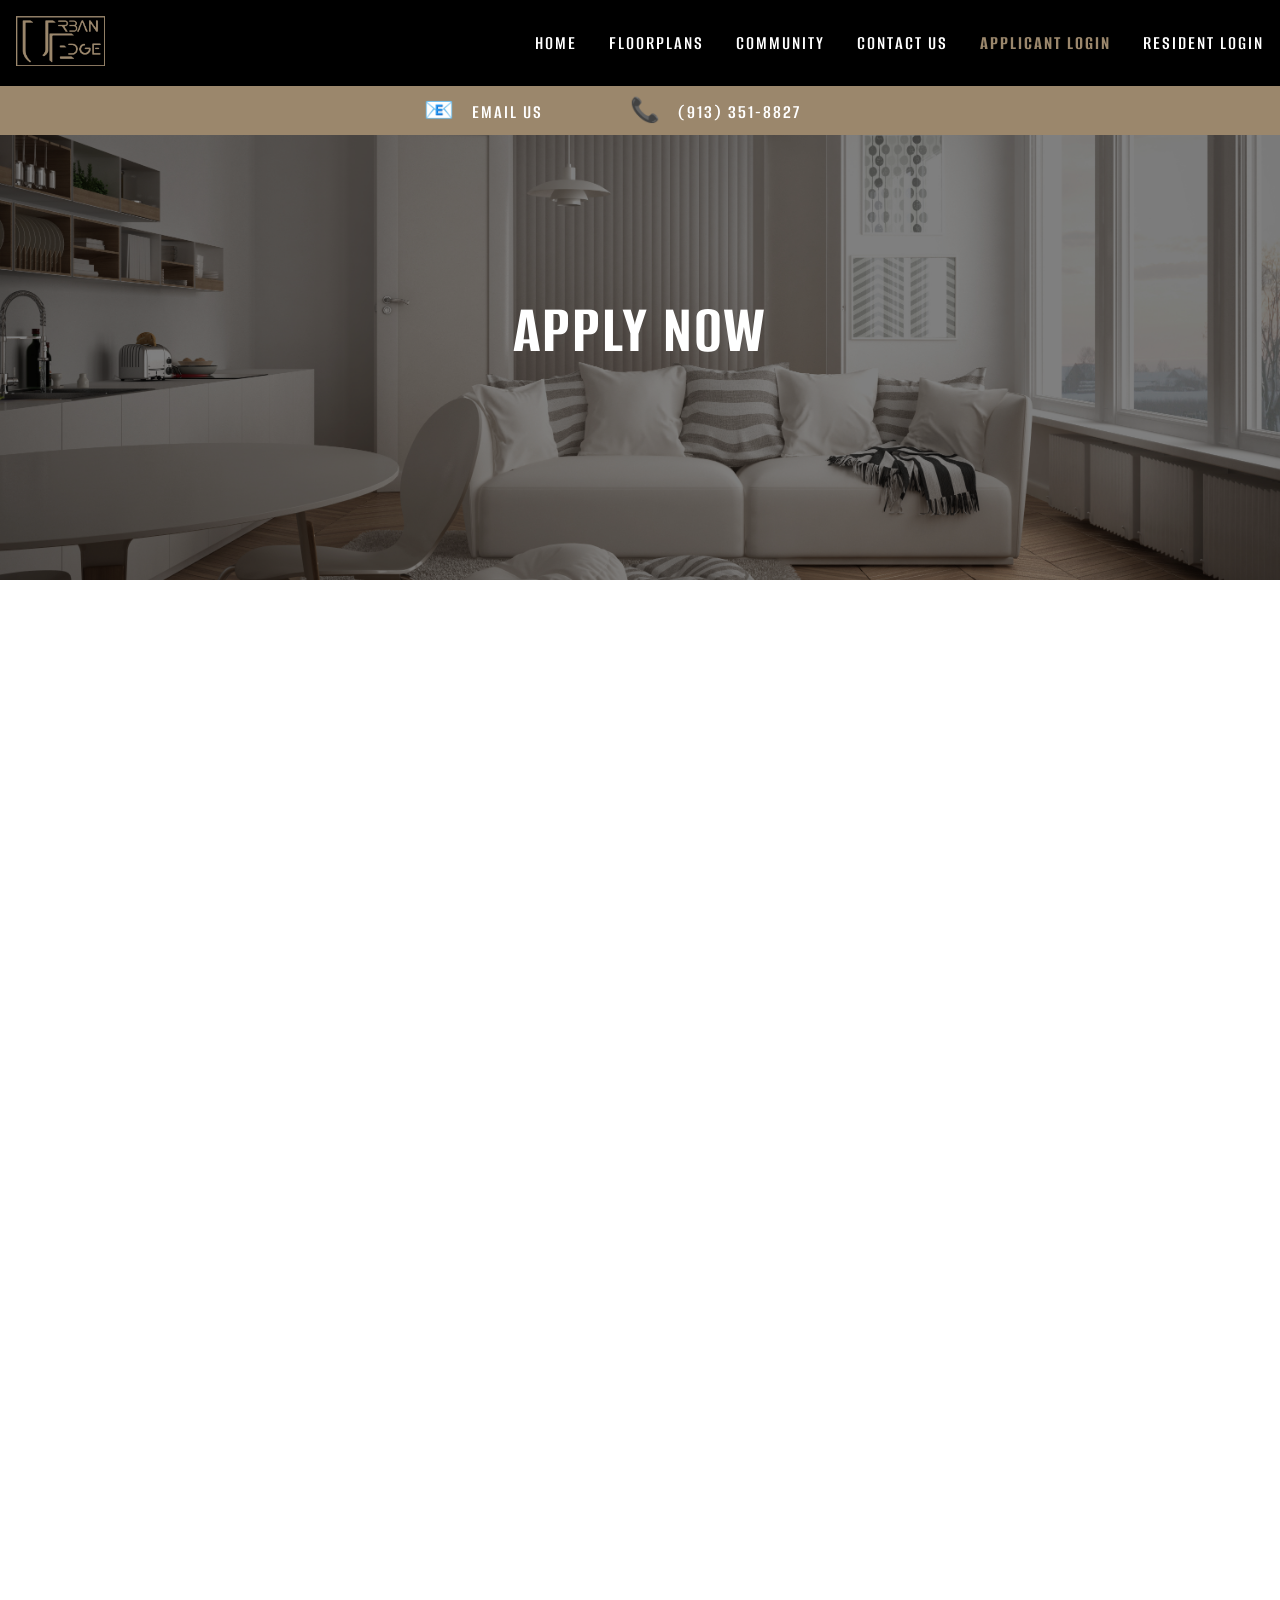
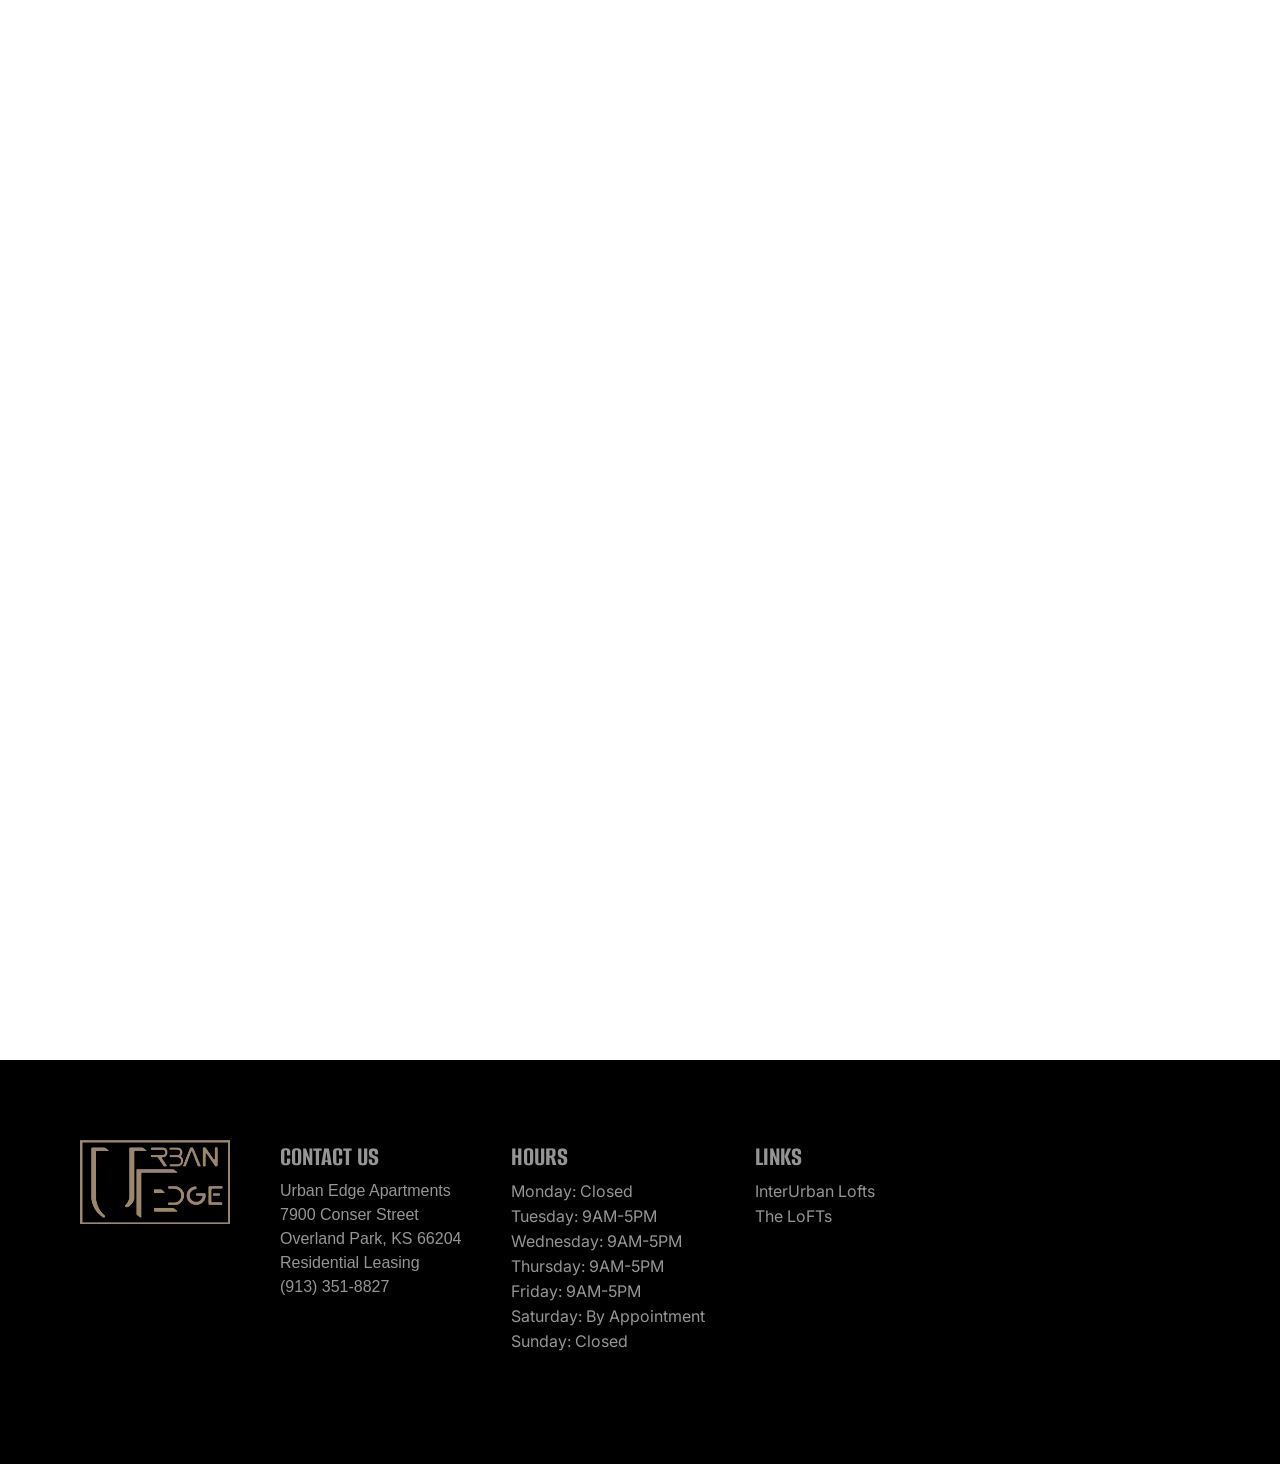
<file: applynow.html>
<!DOCTYPE html>
<html lang="en">
<head>
  <meta charset="UTF-8" />
  <meta name="viewport" content="width=device-width, initial-scale=1" />

  <!-- Canonical + robots -->
  <link rel="canonical" href="https://www.urbanedgeop.com/floorplans.html" />
  <meta name="robots" content="index,follow,max-image-preview:large" />

  <!-- Title (≈55–60 chars) -->
  <title>Urban Edge Floor Plans | 1-2 Bedroom Apartments in Downtown Overland Park</title>

  <!-- Meta Description (≈155–160 chars) -->
  <meta name="description" content="Explore spacious 1-bedroom, 1-bedroom with den, and 2-bedroom floor plans at Urban Edge in downtown Overland Park, KS—950 to 1,314 sq ft with modern finishes." />

  <!-- Optional legacy keywords -->
  <meta name="keywords" content="Urban Edge floor plans, Overland Park apartments, downtown Overland Park, one bedroom with den, two bedroom apartments, large closets, patios, InterUrban Lofts amenities" />

  <!-- Open Graph -->
  <meta property="og:type" content="website" />
  <meta property="og:url" content="https://www.urbanedgeop.com/floorplans.html" />
  <meta property="og:title" content="Urban Edge Floor Plans | 1-2 Bedroom Apartments in Downtown Overland Park" />
  <meta property="og:description" content="Browse our 1BR, 1BR + den, and 2BR layouts—950 to 1,314 sq ft—with quartz counters, stainless steel appliances, and walkable OP location." />
  <meta property="og:site_name" content="Urban Edge Apartments" />
  <meta property="og:locale" content="en_US" />
  <!-- Add a real 1200×630 image -->
  <meta property="og:image" content="https://www.urbanedgeop.com/images/og/urban-edge-floorplans-1200x630.jpg" />
  <meta property="og:image:width" content="1200" />
  <meta property="og:image:height" content="630" />

  <!-- Twitter -->
  <meta name="twitter:card" content="summary_large_image" />
  <meta name="twitter:title" content="Urban Edge Floor Plans | 1-2 Bedroom Apartments in Downtown Overland Park" />
  <meta name="twitter:description" content="See our spacious layouts and check availability online. 950-1,314 sq ft with modern finishes." />
  <meta name="twitter:image" content="https://www.urbanedgeop.com/images/og/urban-edge-floorplans-1200x630.jpg" />

  <meta name="application-name" content="Urban Edge Apartments" />
  <meta name="theme-color" content="#000000" />

  <!-- Icons -->
  <link rel="icon" href="images/UE Logo.jpg" type="image/jpeg" />

  <!-- Fonts (keep yours) -->
  <link rel="preconnect" href="https://fonts.googleapis.com">
  <link rel="preconnect" href="https://fonts.gstatic.com" crossorigin>
  <link href="https://fonts.googleapis.com/css2?family=Alumni+Sans:ital,wght@0,100..900;1,100..900&display=swap" rel="stylesheet">
  <link href="https://fonts.googleapis.com/css2?family=Alumni+Sans+SC:ital,wght@0,100..900;1,100..900&family=Inter:ital,opsz,wght@0,14..32,100..900;1,14..32,100..900&display=swap" rel="stylesheet">

  <!-- Styles -->
  <link rel="stylesheet" href="styles.css" />

  <!-- Sitemap hint -->
  <link rel="sitemap" type="application/xml" title="Sitemap" href="https://www.urbanedgeop.com/sitemap.xml" />
</head>

<body>
  <header class="main-header">
    <div class="top-nav">
        <a href="index.html" class="logo">
            <img src="images/UE Logo.jpg" alt="Urban Edge Logo">
        </a>

            <!-- Hamburger button (visible only on mobile) -->
            <button class="menu-toggle" aria-label="Open Menu">&#9776;</button>

            <!-- Desktop nav -->
            <nav class="nav-links">
                <ul>
                <li><a href="index.html">Home</a></li>
                <li><a href="floorplans.html">Floorplans</a></li>
                <li><a href="community.html">Community</a></li>
                <li><a href="contact.html">Contact Us</a></li>
                <li><a href="applynow.html">Applicant Login</a></li>
                <li><a href=" https://urbanedge.residentportal.com/auth">Resident Login</a></li>
                </ul>
            </nav>
        </div>


    <!-- Info bar -->
     <div class="info-bar">
    <div class="container">
        <a href="mailto:info@UrbanEdgeOP.com" class="info-link">
            <span class="icon">📧</span>
            <span class="label"> Email Us</span>
        </a>

        <a href="tel:+19133518827" class="info-link">
            <span class="icon">📞</span>
            <span class="label">(913) 351-8827</span>
        </a>
    </div>
</div>


    <!-- Mobile fullscreen menu -->
    <div class="mobile-menu">
      <button class="close-menu" aria-label="Close Menu">&times;</button>
      <nav class="mobile-nav-links">
        <ul>
          <li><a href="index.html">Home</a></li>
          <li><a href="floorplans.html">Floorplans</a></li>
          <li><a href="community.html">Community</a></li>
          <li><a href="contact.html">Contact Us</a></li>
          <li><a href="applynow.html">Applicant Login</a></li> <!--ADD LINK TO RENT CAFE-->
          <li><a href=" https://urbanedge.residentportal.com/auth">Resident Login</a></li> <!--ADD LINK TO RENT CAFE-->
        </ul>
      </nav>
    </div>
    <div class="fp-hero">
        <div class="fp-hero-overlay">
            <div class="fp-hero-container">
                <h1 class="reveal">Apply Now</h1>
            </div>
        </div>
    </div>
  </header>
  <main id="apply-main">
    <iframe id="application_30064" src="//application.urbanedgeop.com/Apartments/module/application_authentication/is_application_snippet/1/snippet_type/application/locale_code//" width="100%" height="2100" allowtransparency="true" marginwidth="0" marginheight="0" align="top" scrolling="auto" frameborder="0"></iframe>
    </main>



 
    <section class="footer-bg">
  <footer class="site-footer">
  <!-- Logo -->
    <div class="footer-logo">
      <img src="images/UE Logo.jpg" alt="Urban Edge Apartments Logo">
    </div>

    <!-- Contact -->
    <div class="footer-section">
      <h3>Contact Us</h3>
      <address class="contact-block">
        <a href="https://www.google.com/maps/search/?api=1&query=7900+Conser+Street,+Overland+Park,+KS+66204"
          target="_blank" rel="noopener">
          Urban Edge Apartments<br>
          7900 Conser Street<br>
          Overland Park, KS 66204
        </a><br>
        Residential Leasing<br>
        <a href="tel:+1(913) 351-8827">(913) 351-8827</a>
      </address>
    </div>

    <!-- Hours -->
    <div class="footer-section">
      <h3>Hours</h3>
        <p>Monday: Closed</p>
        <p>Tuesday: 9AM-5PM</p>
        <p>Wednesday: 9AM-5PM</p>
        <p>Thursday: 9AM-5PM</p>
        <p>Friday: 9AM-5PM</p>
        <p>Saturday: By Appointment</p>
        <p>Sunday: Closed</p>
    </div>

    <!-- Links -->
    <div class="footer-section">
      <h3>Links</h3>
      <p><a href="https://theinterurbanlofts.com/">InterUrban Lofts</a></p>
      <p><a href="https://theloftscc.com/">The LoFTs</a></p>
    </div>
  </footer>
  </section>

<script src="script.js"></script>
<!--Start of Tawk.to Script-->
<script src="https://commoncf.entrata.com/javascript/i18n/i18n.min.js"></script>
<script src="https://commoncf.entrata.com/javascript/i18n/entrata-ui.min.js"></script>

<script>
window.addEventListener("load", function () {

    const config = {
        subdomain: "https://application.urbanedgeop.com",
        query: "is_responsive_snippet=1&snippet_type=contact_button"
    };

    function init() {
        if (window.ppcb && window.ppcb.render) {
            try {
                window.ppcb.render(config);
                console.log("Entrata rendered");
            } catch (e) {
                console.error("Entrata render error:", e);
            }
        } else {
            setTimeout(init, 200);
        }
    }

    // prevent duplicate execution
    if (!window.__entrataInitialized) {
        window.__entrataInitialized = true;

        const script = document.createElement("script");
        script.src = "https://commoncf.entrata.com/website_templates/_assets/_common/contact_btn_controller.min.js?ver=2936880";
        script.async = true;
        script.onload = init;

        document.head.appendChild(script);
    }

});
</script>

<!--End of Tawk.to Script-->
<script type="application/ld+json">
{
  "@context": "https://schema.org",
  "@graph": [
    {
      "@type": "ApartmentComplex",
      "@id": "https://www.urbanedgeop.com/#apartment",
      "name": "Urban Edge Apartments",
      "url": "https://www.urbanedgeop.com/",
      "image": "https://www.urbanedgeop.com/images/UE%20Logo.jpg",
      "logo": "https://www.urbanedgeop.com/images/UE%20Logo.jpg",
      "telephone": "+1-816-205-0993",
      "address": {
        "@type": "PostalAddress",
        "streetAddress": "7900 Conser Street",
        "addressLocality": "Overland Park",
        "addressRegion": "KS",
        "postalCode": "66204",
        "addressCountry": "US"
      },
      "amenityFeature": [
        {"@type":"LocationFeatureSpecification","name":"Walkable Downtown Overland Park location","value":true},
        {"@type":"LocationFeatureSpecification","name":"Access to InterUrban Lofts amenities","value":true}
      ],
      "sameAs": [
        "https://theinterurbanlofts.com/",
        "https://theloftscc.com/"
      ]
    },

    {
      "@type": "CollectionPage",
      "@id": "https://www.urbanedgeop.com/floorplans.html#page",
      "url": "https://www.urbanedgeop.com/floorplans.html",
      "name": "Urban Edge Floor Plans",
      "description": "Explore 1-bedroom, 1-bedroom with den, and 2-bedroom apartments at Urban Edge in downtown Overland Park, KS—950 to 1,314 square feet with modern finishes.",
      "isPartOf": { "@id": "https://www.urbanedgeop.com/#apartment" },
      "breadcrumb": { "@id": "https://www.urbanedgeop.com/floorplans.html#breadcrumb" },
      "mainEntity": { "@id": "https://www.urbanedgeop.com/floorplans.html#list" }
    },

    {
      "@type": "BreadcrumbList",
      "@id": "https://www.urbanedgeop.com/floorplans.html#breadcrumb",
      "itemListElement": [
        { "@type": "ListItem", "position": 1, "name": "Home", "item": "https://www.urbanedgeop.com/" },
        { "@type": "ListItem", "position": 2, "name": "Floor Plans", "item": "https://www.urbanedgeop.com/floorplans.html" }
      ]
    },

    {
      "@type": "ItemList",
      "@id": "https://www.urbanedgeop.com/floorplans.html#list",
      "name": "Available Floor Plans",
      "itemListOrder": "http://schema.org/ItemListOrderAscending",
      "numberOfItems": 10,
      "itemListElement": [
        { "@type": "ListItem", "position": 1, "url": "https://www.urbanedgeop.com/floorplans.html#a1", "item": { "@id": "https://www.urbanedgeop.com/floorplans.html#a1-plan" } },
        { "@type": "ListItem", "position": 2, "url": "https://www.urbanedgeop.com/floorplans.html#a1a", "item": { "@id": "https://www.urbanedgeop.com/floorplans.html#a1a-plan" } },
        { "@type": "ListItem", "position": 3, "url": "https://www.urbanedgeop.com/floorplans.html#a2", "item": { "@id": "https://www.urbanedgeop.com/floorplans.html#a2-plan" } },
        { "@type": "ListItem", "position": 4, "url": "https://www.urbanedgeop.com/floorplans.html#a2a", "item": { "@id": "https://www.urbanedgeop.com/floorplans.html#a2a-plan" } },
        { "@type": "ListItem", "position": 5, "url": "https://www.urbanedgeop.com/floorplans.html#a3", "item": { "@id": "https://www.urbanedgeop.com/floorplans.html#a3-plan" } },
        { "@type": "ListItem", "position": 6, "url": "https://www.urbanedgeop.com/floorplans.html#b1", "item": { "@id": "https://www.urbanedgeop.com/floorplans.html#b1-plan" } },
        { "@type": "ListItem", "position": 7, "url": "https://www.urbanedgeop.com/floorplans.html#b1a", "item": { "@id": "https://www.urbanedgeop.com/floorplans.html#b1a-plan" } },
        { "@type": "ListItem", "position": 8, "url": "https://www.urbanedgeop.com/floorplans.html#b1b", "item": { "@id": "https://www.urbanedgeop.com/floorplans.html#b1b-plan" } },
        { "@type": "ListItem", "position": 9, "url": "https://www.urbanedgeop.com/floorplans.html#b2", "item": { "@id": "https://www.urbanedgeop.com/floorplans.html#b2-plan" } },
        { "@type": "ListItem", "position": 10, "url": "https://www.urbanedgeop.com/floorplans.html#b3", "item": { "@id": "https://www.urbanedgeop.com/floorplans.html#b3-plan" } }
      ]
    },

    /* ---------- Individual Floor Plans + Offers ---------- */
    {
      "@type": "FloorPlan",
      "@id": "https://www.urbanedgeop.com/floorplans.html#a1-plan",
      "name": "A1",
      "url": "https://urban-edge-llc-rentcafewebsite.securecafe.com/onlineleasing/urban-edge-llc/floorplans.aspx",
      "image": "https://www.urbanedgeop.com/images/A1.png",
      "numberOfBedrooms": { "@type":"QuantitativeValue", "value": 1 },
      "numberOfBathroomsTotal": 1,
      "amenityFeature": [{ "@type":"LocationFeatureSpecification", "name": "Den", "value": true }],
      "floorSize": { "@type":"QuantitativeValue", "value": 950, "unitCode":"FTK" },
      "offers": {
        "@type": "Offer",
        "price": 1875,
        "priceCurrency": "USD",
        "availability": "https://schema.org/InStock",
        "url": "https://urban-edge-llc-rentcafewebsite.securecafe.com/onlineleasing/urban-edge-llc/floorplans.aspx"
      }
    },
    {
      "@type": "FloorPlan",
      "@id": "https://www.urbanedgeop.com/floorplans.html#a1a-plan",
      "name": "A1a",
      "url": "https://urban-edge-llc-rentcafewebsite.securecafe.com/onlineleasing/urban-edge-llc/floorplans.aspx",
      "image": "https://www.urbanedgeop.com/images/Ala.png",
      "numberOfBedrooms": { "@type":"QuantitativeValue", "value": 1 },
      "numberOfBathroomsTotal": 1,
      "floorSize": { "@type":"QuantitativeValue", "value": 1056, "unitCode":"FTK" },
      "offers": { "@type":"Offer","price":1975,"priceCurrency":"USD","availability":"https://schema.org/InStock","url":"https://urban-edge-llc-rentcafewebsite.securecafe.com/onlineleasing/urban-edge-llc/floorplans.aspx" }
    },
    {
      "@type": "FloorPlan",
      "@id": "https://www.urbanedgeop.com/floorplans.html#a2-plan",
      "name": "A2",
      "url": "https://urban-edge-llc-rentcafewebsite.securecafe.com/onlineleasing/urban-edge-llc/floorplans.aspx",
      "image": "https://www.urbanedgeop.com/images/A2.png",
      "numberOfBedrooms": { "@type":"QuantitativeValue", "value": 1 },
      "numberOfBathroomsTotal": 1,
      "floorSize": { "@type":"QuantitativeValue", "value": 1023, "unitCode":"FTK" },
      "offers": { "@type":"Offer","price":1950,"priceCurrency":"USD","availability":"https://schema.org/InStock","url":"https://urban-edge-llc-rentcafewebsite.securecafe.com/onlineleasing/urban-edge-llc/floorplans.aspx" }
    },
    {
      "@type": "FloorPlan",
      "@id": "https://www.urbanedgeop.com/floorplans.html#a2a-plan",
      "name": "A2a (Accessible)",
      "url": "https://urban-edge-llc-rentcafewebsite.securecafe.com/onlineleasing/urban-edge-llc/floorplans.aspx",
      "image": "https://www.urbanedgeop.com/images/A2a.png",
      "numberOfBedrooms": { "@type":"QuantitativeValue", "value": 1 },
      "numberOfBathroomsTotal": 1,
      "isPlanForAccessibility": true,
      "floorSize": { "@type":"QuantitativeValue", "value": 1070, "unitCode":"FTK" },
      "offers": { "@type":"Offer","price":1975,"priceCurrency":"USD","availability":"https://schema.org/InStock","url":"https://urban-edge-llc-rentcafewebsite.securecafe.com/onlineleasing/urban-edge-llc/floorplans.aspx" }
    },
    {
      "@type": "FloorPlan",
      "@id": "https://www.urbanedgeop.com/floorplans.html#a3-plan",
      "name": "A3",
      "url": "https://urban-edge-llc-rentcafewebsite.securecafe.com/onlineleasing/urban-edge-llc/floorplans.aspx",
      "image": "https://www.urbanedgeop.com/images/A3.png",
      "numberOfBedrooms": { "@type":"QuantitativeValue", "value": 1 },
      "numberOfBathroomsTotal": 1,
      "floorSize": { "@type":"QuantitativeValue", "value": 1023, "unitCode":"FTK" },
      "offers": { "@type":"Offer","price":1900,"priceCurrency":"USD","availability":"https://schema.org/InStock","url":"https://urban-edge-llc-rentcafewebsite.securecafe.com/onlineleasing/urban-edge-llc/floorplans.aspx" }
    },

    {
      "@type": "FloorPlan",
      "@id": "https://www.urbanedgeop.com/floorplans.html#b1-plan",
      "name": "B1",
      "url": "https://urban-edge-llc-rentcafewebsite.securecafe.com/onlineleasing/urban-edge-llc/floorplans.aspx",
      "image": "https://www.urbanedgeop.com/images/B1.png",
      "numberOfBedrooms": { "@type":"QuantitativeValue", "value": 2 },
      "numberOfBathroomsTotal": 2,
      "floorSize": { "@type":"QuantitativeValue", "value": 1228, "unitCode":"FTK" },
      "offers": { "@type":"Offer","price":2450,"priceCurrency":"USD","availability":"https://schema.org/InStock","url":"https://urban-edge-llc-rentcafewebsite.securecafe.com/onlineleasing/urban-edge-llc/floorplans.aspx" }
    },
    {
      "@type": "FloorPlan",
      "@id": "https://www.urbanedgeop.com/floorplans.html#b1a-plan",
      "name": "B1a",
      "url": "https://urban-edge-llc-rentcafewebsite.securecafe.com/onlineleasing/urban-edge-llc/floorplans.aspx",
      "image": "https://www.urbanedgeop.com/images/B1a.png",
      "numberOfBedrooms": { "@type":"QuantitativeValue", "value": 2 },
      "numberOfBathroomsTotal": 2,
      "floorSize": { "@type":"QuantitativeValue", "value": 1300, "unitCode":"FTK" },
      "offers": { "@type":"Offer","price":2575,"priceCurrency":"USD","availability":"https://schema.org/InStock","url":"https://urban-edge-llc-rentcafewebsite.securecafe.com/onlineleasing/urban-edge-llc/floorplans.aspx" }
    },
    {
      "@type": "FloorPlan",
      "@id": "https://www.urbanedgeop.com/floorplans.html#b1b-plan",
      "name": "B1b",
      "url": "https://urban-edge-llc-rentcafewebsite.securecafe.com/onlineleasing/urban-edge-llc/floorplans.aspx",
      "image": "https://www.urbanedgeop.com/images/B1b.png",
      "numberOfBedrooms": { "@type":"QuantitativeValue", "value": 2 },
      "numberOfBathroomsTotal": 2,
      "floorSize": { "@type":"QuantitativeValue", "value": 1314, "unitCode":"FTK" },
      "offers": { "@type":"Offer","price":2575,"priceCurrency":"USD","availability":"https://schema.org/InStock","url":"https://urban-edge-llc-rentcafewebsite.securecafe.com/onlineleasing/urban-edge-llc/floorplans.aspx" }
    },
    {
      "@type": "FloorPlan",
      "@id": "https://www.urbanedgeop.com/floorplans.html#b2-plan",
      "name": "B2",
      "url": "https://urban-edge-llc-rentcafewebsite.securecafe.com/onlineleasing/urban-edge-llc/floorplans.aspx",
      "image": "https://www.urbanedgeop.com/images/B2.png",
      "numberOfBedrooms": { "@type":"QuantitativeValue", "value": 2 },
      "numberOfBathroomsTotal": 2,
      "floorSize": { "@type":"QuantitativeValue", "value": 1142, "unitCode":"FTK" },
      "offers": { "@type":"Offer","price":2400,"priceCurrency":"USD","availability":"https://schema.org/InStock","url":"https://urban-edge-llc-rentcafewebsite.securecafe.com/onlineleasing/urban-edge-llc/floorplans.aspx" }
    },
    {
      "@type": "FloorPlan",
      "@id": "https://www.urbanedgeop.com/floorplans.html#b3-plan",
      "name": "B3 (Accessible)",
      "url": "https://urban-edge-llc-rentcafewebsite.securecafe.com/onlineleasing/urban-edge-llc/floorplans.aspx",
      "image": "https://www.urbanedgeop.com/images/B3.png",
      "numberOfBedrooms": { "@type":"QuantitativeValue", "value": 2 },
      "numberOfBathroomsTotal": 2,
      "isPlanForAccessibility": true,
      "floorSize": { "@type":"QuantitativeValue", "value": 1141, "unitCode":"FTK" },
      "offers": { "@type":"Offer","price":2400,"priceCurrency":"USD","availability":"https://schema.org/InStock","url":"https://urban-edge-llc-rentcafewebsite.securecafe.com/onlineleasing/urban-edge-llc/floorplans.aspx" }
    },

    /* ---------- Floorplan FAQ ---------- */
    {
      "@type": "FAQPage",
      "@id": "https://www.urbanedgeop.com/floorplans.html#faq",
      "url": "https://www.urbanedgeop.com/floorplans.html",
      "mainEntity": [
        {
          "@type":"Question",
          "name":"What floor plan sizes are available at Urban Edge?",
          "acceptedAnswer":{"@type":"Answer","text":"Layouts range from approximately 950 to 1,314 square feet across one-bedroom, one-bedroom with den, and two-bedroom homes."}
        },
        {
          "@type":"Question",
          "name":"Do you offer accessible floor plans?",
          "acceptedAnswer":{"@type":"Answer","text":"Yes. Select layouts such as A2a and B3 are designed for accessibility. Contact our team for details and current availability."}
        },
        {
          "@type":"Question",
          "name":"How do I check current pricing and availability?",
          "acceptedAnswer":{"@type":"Answer","text":"Use the View Availability button on each plan or visit our RentCafe portal to see real-time pricing, availability, and to start an application."}
        }
      ]
    }
  ]
}
</script>

</body>
</html>
</file>
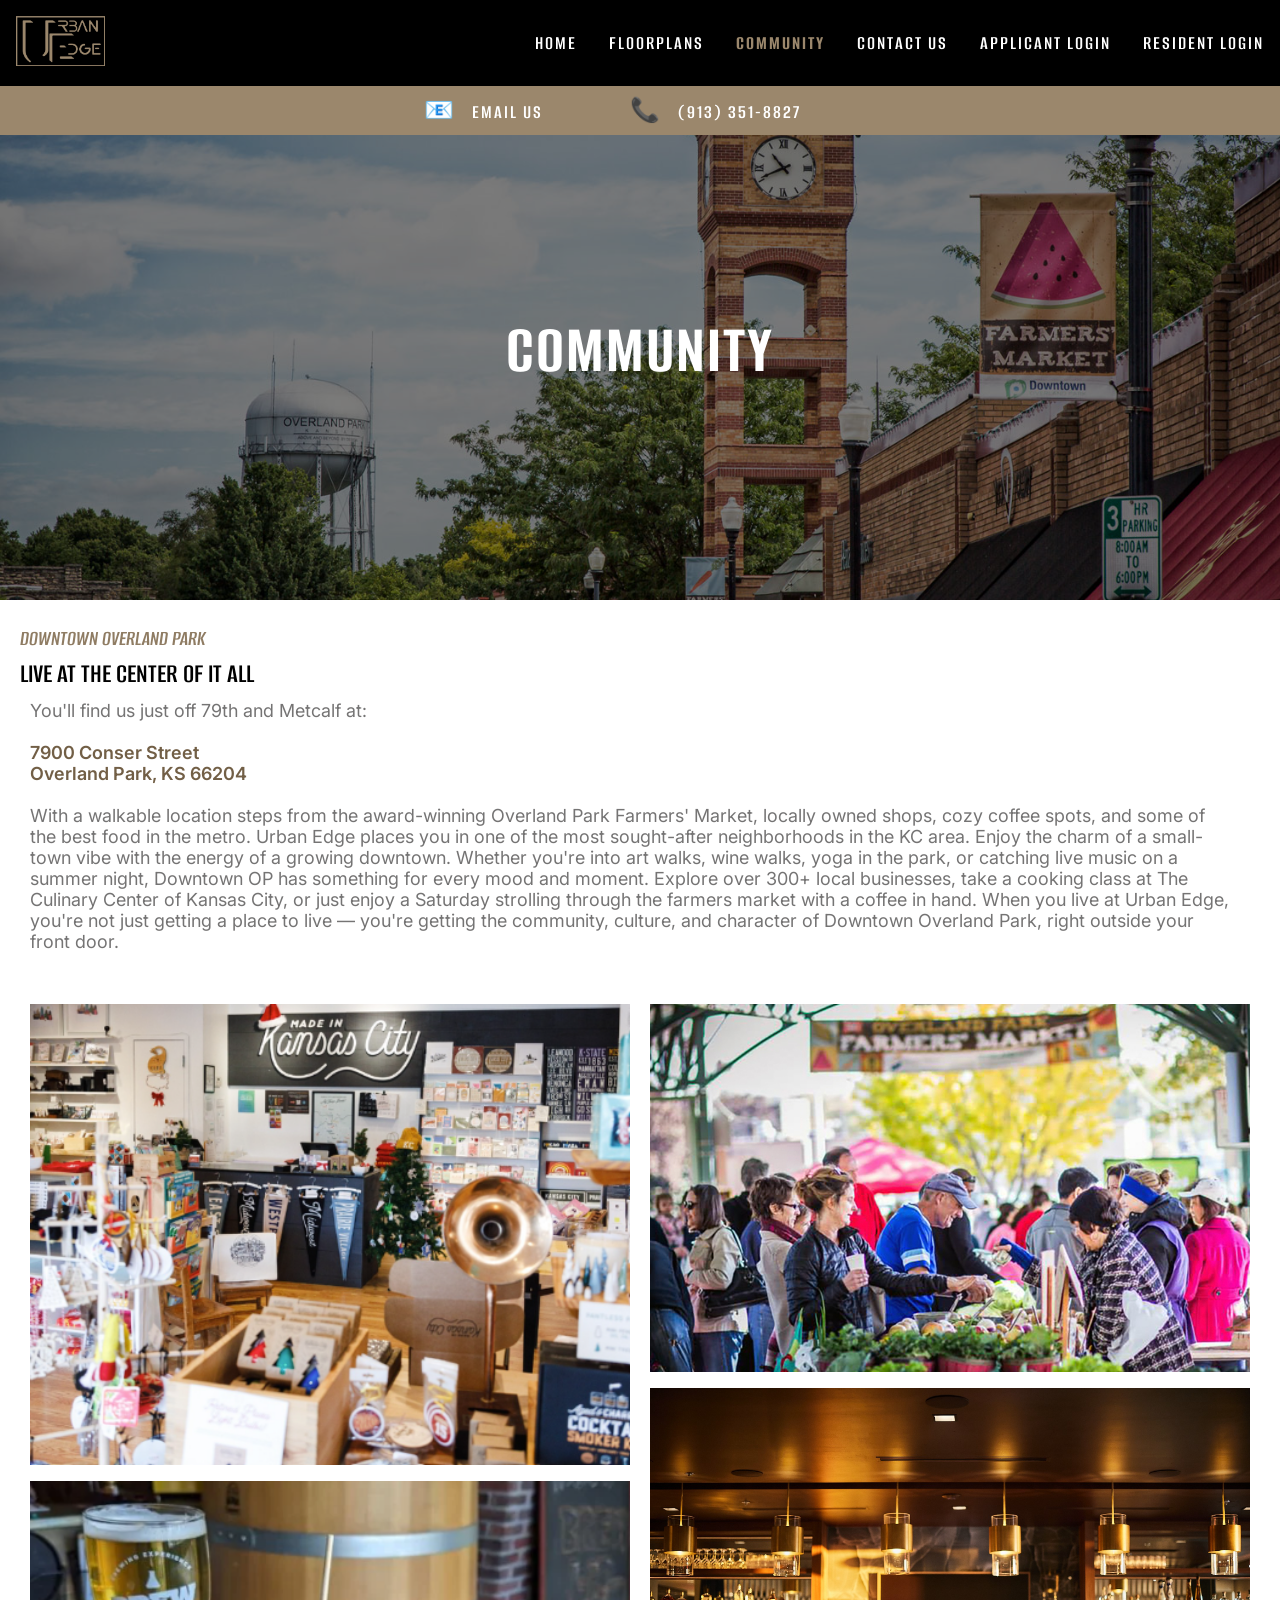
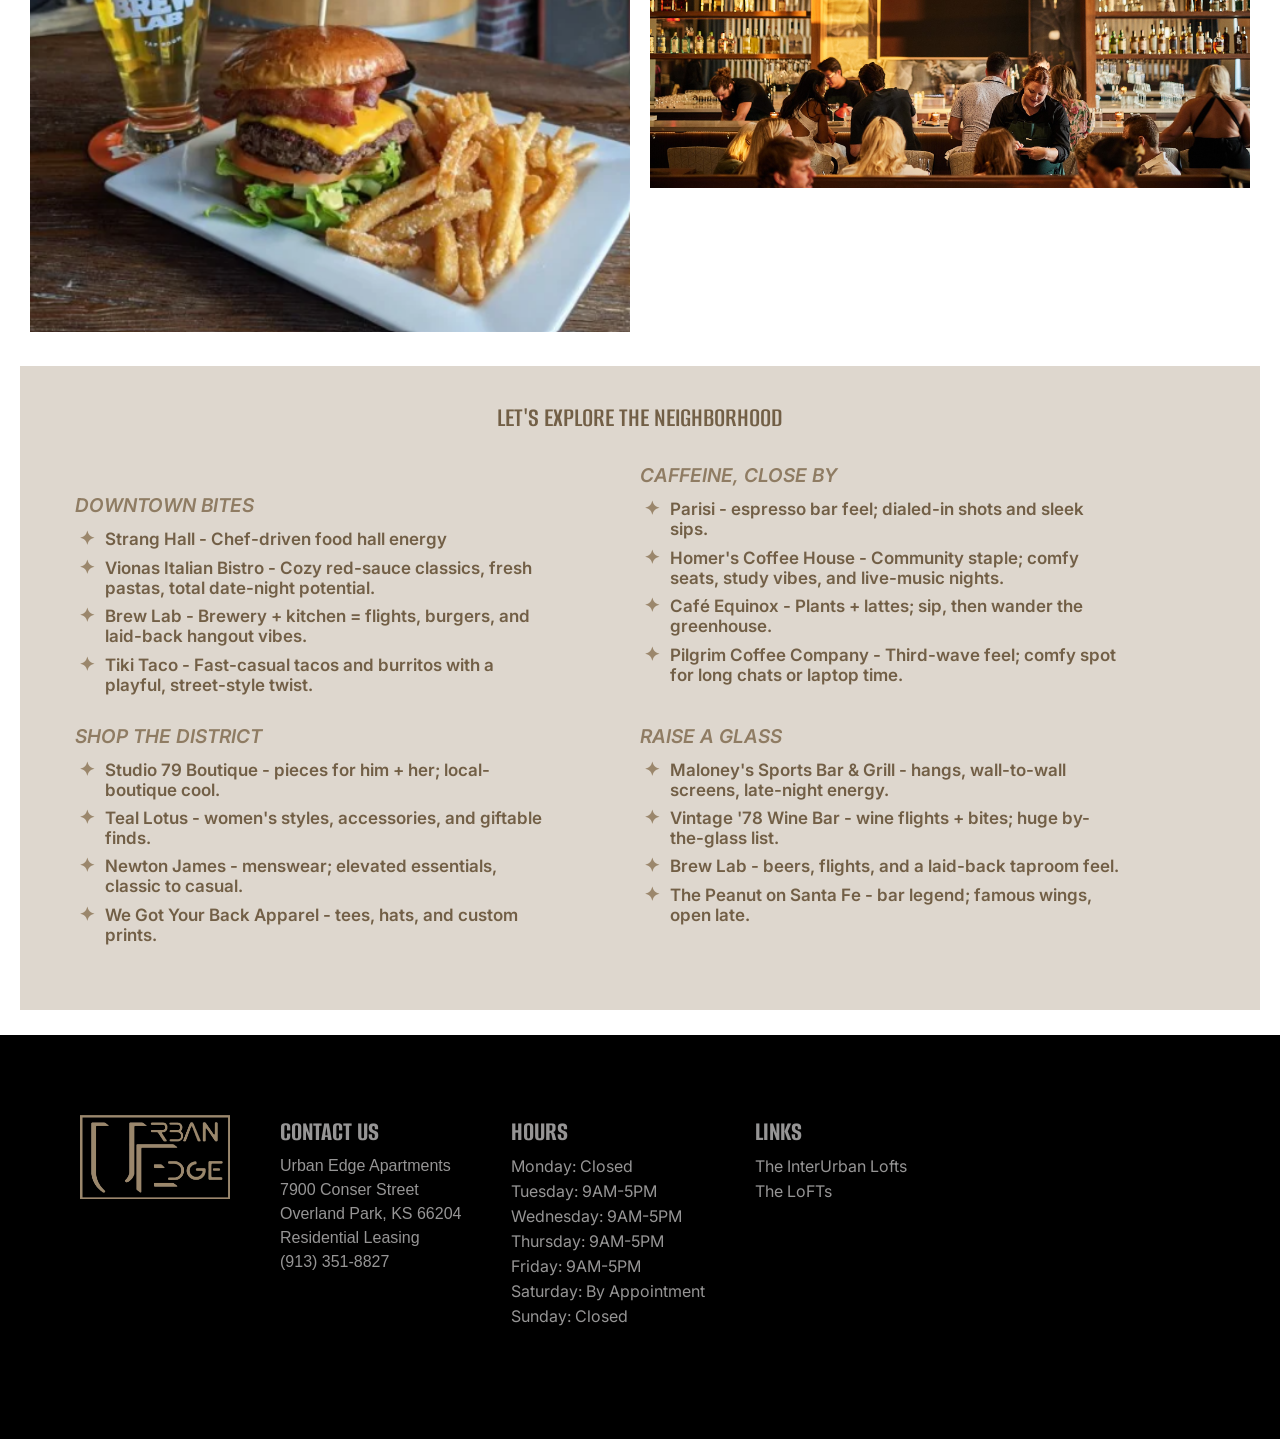
<file: community.html>
<!DOCTYPE html>
<html lang="en">
<head>
  <meta charset="UTF-8" />
  <meta name="viewport" content="width=device-width, initial-scale=1" />

  <!-- Canonical + robots -->
  <link rel="canonical" href="https://www.urbanedgeop.com/community.html" />
  <meta name="robots" content="index,follow,max-image-preview:large" />

  <!-- Title (≈55–60 chars) -->
  <title>Community | Downtown Overland Park Apartments Near Dining & Shops</title>

  <!-- Meta Description (≈155–160 chars) -->
  <meta name="description" content="Live steps from the Overland Park Farmers' Market, cafés, boutiques, and nightlife. Explore the Downtown OP neighborhood around Urban Edge Apartments." />

  <!-- Optional legacy keywords -->
  <meta name="keywords" content="Downtown Overland Park apartments, Urban Edge community, Overland Park Farmers Market, OPKS restaurants, coffee shops, boutiques near apartments" />

  <!-- Open Graph -->
  <meta property="og:type" content="website" />
  <meta property="og:url" content="https://www.urbanedgeop.com/community.html" />
  <meta property="og:title" content="Community | Downtown Overland Park Apartments Near Dining & Shops" />
  <meta property="og:description" content="Walkable living in Downtown OP—near the Farmers' Market, cafés, boutiques, and local events." />
  <meta property="og:site_name" content="Urban Edge Apartments" />
  <meta property="og:locale" content="en_US" />
  <!-- Use a real 1200×630 image -->
  <meta property="og:image" content="https://www.urbanedgeop.com/images/og/urban-edge-community-1200x630.jpg" />
  <meta property="og:image:width" content="1200" />
  <meta property="og:image:height" content="630" />

  <!-- Twitter -->
  <meta name="twitter:card" content="summary_large_image" />
  <meta name="twitter:title" content="Community | Downtown Overland Park Apartments Near Dining & Shops" />
  <meta name="twitter:description" content="See what's around Urban Edge—Farmers' Market, cafés, boutiques, and night spots." />
  <meta name="twitter:image" content="https://www.urbanedgeop.com/images/og/urban-edge-community-1200x630.jpg" />

  <!-- App/Theme -->
  <meta name="application-name" content="Urban Edge Apartments" />
  <meta name="theme-color" content="#000000" />

  <!-- Icons -->
  <link rel="icon" href="images/UE Logo.jpg" type="image/jpeg" />

  <!-- Fonts (keep yours) -->
  <link rel="preconnect" href="https://fonts.googleapis.com">
  <link rel="preconnect" href="https://fonts.gstatic.com" crossorigin>
  <link href="https://fonts.googleapis.com/css2?family=Alumni+Sans:ital,wght@0,100..900;1,100..900&display=swap" rel="stylesheet">
  <link href="https://fonts.googleapis.com/css2?family=Alumni+Sans+SC:ital,wght@0,100..900;1,100..900&family=Inter:ital,opsz,wght@0,14..32,100..900;1,14..32,100..900&display=swap" rel="stylesheet">

  <!-- Styles -->
  <link rel="stylesheet" href="styles.css" />

  <!-- Sitemap hint -->
  <link rel="sitemap" type="application/xml" title="Sitemap" href="https://www.urbanedgeop.com/sitemap.xml" />
</head>

<body>
  <header class="main-header">
    <div class="top-nav">
          <a href="index.html" class="logo">
            <img src="images/UE Logo.jpg" alt="Urban Edge Logo">
          </a>

            <!-- Hamburger button (visible only on mobile) -->
          <button class="menu-toggle" aria-label="Open Menu">&#9776;</button>

            <!-- Desktop nav -->
          <nav class="nav-links">
              <ul>
                <li><a href="index.html">Home</a></li>
                <li><a href="floorplans.html">Floorplans</a></li>
                <li><a href="community.html">Community</a></li>
                <li><a href="contact.html">Contact Us</a></li>
                <li><a href="applynow.html">Applicant Login</a></li>
                <li><a href=" https://urbanedge.residentportal.com/auth">Resident Login</a></li>
              </ul>
          </nav>
    </div>
    <!-- Info bar -->
     <div class="info-bar">
    <div class="container">
        <a href="mailto:info@UrbanEdgeOP.com" class="info-link">
            <span class="icon">📧</span>
            <span class="label"> Email Us</span>
        </a>

        <a href="tel:+19133518827" class="info-link">
            <span class="icon">📞</span>
            <span class="label">(913) 351-8827</span>
        </a>
    </div>
</div>

    <!-- Mobile fullscreen menu -->
    <div class="mobile-menu">
      <button class="close-menu" aria-label="Close Menu">&times;</button>
      <nav class="mobile-nav-links">
        <ul>
          <li><a href="index.html">Home</a></li>
          <li><a href="floorplans.html">Floorplans</a></li>
          <li><a href="community.html">Community</a></li>
          <li><a href="contact.html">Contact Us</a></li>
          <li><a href="applynow.html">Applicant Login</a></li> <!--ADD LINK TO RENT CAFE-->
          <li><a href=" https://urbanedge.residentportal.com/auth">Resident Login</a></li> <!--ADD LINK TO RENT CAFE-->
        </ul>
      </nav>
    </div>
    <div class="community-hero">
      <div class="community-hero-container">
          <h1 class="reveal">Community</h1>
      </div>
    </div>
  </header>
  <main>
    <div id="community-content">
      <div class="community-intro reveal">
        <h3>Downtown Overland Park</h3>
        <h2>Live at the Center of It All</h2>
        <p>
        You'll find us just off 79th and Metcalf at: <br><br>
        <a href="https://www.google.com/maps/search/?api=1&query=7900+Conser+Street,+Overland+Park,+KS+66204"
        target="_blank" rel="noopener">
        7900 Conser Street <br>
        Overland Park, KS 66204 <br><br>
        </a>
        With a walkable location steps from the award-winning Overland Park Farmers' Market, locally owned shops, cozy coffee spots, and some of the best food in the metro. Urban Edge places you in one of the most sought-after neighborhoods in the KC area. Enjoy the charm of a small-town vibe with the energy of a growing downtown. 
        Whether you're into art walks, wine walks, yoga in the park, or catching live music on a summer night, Downtown OP has something for every mood and moment. Explore over 300+ local businesses, take a cooking class at The Culinary Center of Kansas City, or just enjoy a Saturday strolling through the farmers market with a coffee in hand. 
        When you live at Urban Edge, you're not just getting a place to live — you're getting the community, culture, and character of Downtown Overland Park, right outside your front door. </p>
        <a href="contact.html"></a>

        <a href=""
      </div>

      <!-- Photo Grid -->
      <div class="com-photogrid reveal">
        <div class="row"> 
          <div class="column">
            <img src="images/madeinKC.png" style="width:100%">
            <img src="images/brewlab.png" style="width:100%">
          </div>
          <div class="column">
            <img src="images/FV_OPFarmersMarket.jpeg" style="width:100%">
            <img src="images/restaurants.jpg" style="width:100%">
          </div>  
        </div>
      </div>

      <div class="com-background">
      <div id="community-locations">
        <h2>Let's Explore The Neighborhood</h2>
        <div class="com-eats">
          <h3>Downtown Bites</h3>
              <ul class="com-list stars reveal-stagger">
                <li><span>Strang Hall - </span> Chef-driven food hall energy</li>
                <li><span>Vionas Italian Bistro - </span> Cozy red-sauce classics, fresh pastas, total date-night potential.</li>
                <li><span>Brew Lab - </span> Brewery + kitchen = flights, burgers, and laid-back hangout vibes.</li>
                <li><span>Tiki Taco - </span> Fast-casual tacos and burritos with a playful, street-style twist.</li>
              </ul>
        </div>
        <div class="com-coffee">
          <h3>Caffeine, Close By</h3>
            <ul class="com-list stars reveal-stagger">
              <li><span>Parisi - </span> espresso bar feel; dialed-in shots and sleek sips.</li>
              <li><span>Homer's Coffee House - </span> Community staple; comfy seats, study vibes, and live-music nights.</li>
              <li><span>Café Equinox - </span> Plants + lattes; sip, then wander the greenhouse.</li>
              <li><span>Pilgrim Coffee Company - </span> Third-wave feel; comfy spot for long chats or laptop time.</li>
            </ul>
        </div>
        <div class="com-shopping">
          <h3>Shop the District</h3>
            <ul class="com-list stars reveal-stagger">
              <li><span>Studio 79 Boutique - </span> pieces for him + her; local-boutique cool.</li>
              <li><span>Teal Lotus - </span> women's styles, accessories, and giftable finds.</li>
              <li><span>Newton James - </span> menswear; elevated essentials, classic to casual.</li>
              <li><span>We Got Your Back Apparel - </span> tees, hats, and custom prints.</li>
            </ul>
        </div>
        <div class="com-drinks">
          <h3>Raise a Glass</h3>
            <ul class="com-list stars reveal-stagger">
              <li><span>Maloney's Sports Bar & Grill - </span> hangs, wall-to-wall screens, late-night energy.</li>
              <li><span>Vintage '78 Wine Bar - </span> wine flights + bites; huge by-the-glass list.</li>
              <li><span>Brew Lab - </span> beers, flights, and a laid-back taproom feel.</li>
              <li><span>The Peanut on Santa Fe - </span> bar legend; famous wings, open late.</li>
            </ul>
        </div>
      </div>
      </div>
    </div>
            
  </main>
  <section class="footer-bg">
    <footer class="site-footer">
    <!-- Logo -->
      <div class="footer-logo">
        <img src="images/UE Logo.jpg" alt="Urban Edge Apartments Logo">
      </div>

      <!-- Contact -->
      <div class="footer-section">
        <h3>Contact Us</h3>
          <address class="contact-block">
          <a href="https://www.google.com/maps/search/?api=1&query=7900+Conser+Street,+Overland+Park,+KS+66204"
            target="_blank" rel="noopener">
            Urban Edge Apartments<br>
            7900 Conser Street<br>
            Overland Park, KS 66204
          </a><br>
          Residential Leasing<br>
          <a href="tel:+1(913) 351-8827">(913) 351-8827</a>
        </address>
      </div>

      <!-- Hours -->
      <div class="footer-section">
        <h3>Hours</h3>
          <p>Monday: Closed</p>
        <p>Tuesday: 9AM-5PM</p>
        <p>Wednesday: 9AM-5PM</p>
        <p>Thursday: 9AM-5PM</p>
        <p>Friday: 9AM-5PM</p>
        <p>Saturday: By Appointment</p>
        <p>Sunday: Closed</p>
      </div>

      <!-- Links -->
      <div class="footer-section">
        <h3>Links</h3>
        <p><a href="https://theinterurbanlofts.com/">The InterUrban Lofts</a></p>
        <p><a href="https://theloftscc.com/">The LoFTs</a></p>
      </div>
    </footer>
  </section>


<script src="script.js"></script>
<!--Start of Tawk.to Script-->
<script src="https://commoncf.entrata.com/javascript/i18n/i18n.min.js"></script>
<script src="https://commoncf.entrata.com/javascript/i18n/entrata-ui.min.js"></script>

<script>
window.addEventListener("load", function () {

    const config = {
        subdomain: "https://application.urbanedgeop.com",
        query: "is_responsive_snippet=1&snippet_type=contact_button"
    };

    function init() {
        if (window.ppcb && window.ppcb.render) {
            try {
                window.ppcb.render(config);
                console.log("Entrata rendered");
            } catch (e) {
                console.error("Entrata render error:", e);
            }
        } else {
            setTimeout(init, 200);
        }
    }

    // prevent duplicate execution
    if (!window.__entrataInitialized) {
        window.__entrataInitialized = true;

        const script = document.createElement("script");
        script.src = "https://commoncf.entrata.com/website_templates/_assets/_common/contact_btn_controller.min.js?ver=2936880";
        script.async = true;
        script.onload = init;

        document.head.appendChild(script);
    }

});
</script>

<!--End of Tawk.to Script-->
<script type="application/ld+json">
{
  "@context": "https://schema.org",
  "@graph": [
    {
      "@type": "ApartmentComplex",
      "@id": "https://www.urbanedgeop.com/#apartment",
      "name": "Urban Edge Apartments",
      "url": "https://www.urbanedgeop.com/",
      "image": "https://www.urbanedgeop.com/images/UE%20Logo.jpg",
      "logo": "https://www.urbanedgeop.com/images/UE%20Logo.jpg",
      "telephone": "+1-816-205-0993",
      "address": {
        "@type": "PostalAddress",
        "streetAddress": "7900 Conser Street",
        "addressLocality": "Overland Park",
        "addressRegion": "KS",
        "postalCode": "66204",
        "addressCountry": "US"
      },
      "hasMap": "https://www.google.com/maps/search/?api=1&query=7900+Conser+Street,+Overland+Park,+KS+66204",
      "amenityFeature": [
        {"@type":"LocationFeatureSpecification","name":"Walkable Downtown Overland Park location","value":true},
        {"@type":"LocationFeatureSpecification","name":"Access to InterUrban Lofts amenities","value":true}
      ],
      "sameAs": [
        "https://theinterurbanlofts.com/",
        "https://theloftscc.com/"
      ]
    },

    {
      "@type": "WebPage",
      "@id": "https://www.urbanedgeop.com/community.html#page",
      "url": "https://www.urbanedgeop.com/community.html",
      "name": "Community — Downtown Overland Park",
      "description": "Discover restaurants, coffee shops, boutiques, and local events near Urban Edge Apartments in Downtown Overland Park, KS.",
      "isPartOf": {"@id": "https://www.urbanedgeop.com/#apartment"},
      "breadcrumb": {"@id": "https://www.urbanedgeop.com/community.html#breadcrumb"},
      "about": {"@id": "https://www.urbanedgeop.com/#apartment"},
      "mainEntity": {"@id": "https://www.urbanedgeop.com/community.html#nearby-list"}
    },

    {
      "@type": "BreadcrumbList",
      "@id": "https://www.urbanedgeop.com/community.html#breadcrumb",
      "itemListElement": [
        {"@type": "ListItem", "position": 1, "name": "Home", "item": "https://www.urbanedgeop.com/"},
        {"@type": "ListItem", "position": 2, "name": "Community", "item": "https://www.urbanedgeop.com/community.html"}
      ]
    },

    {
      "@type": "ItemList",
      "@id": "https://www.urbanedgeop.com/community.html#nearby-list",
      "name": "Nearby Places",
      "itemListElement": [
        {"@type":"ListItem","position":1,"item":{"@type":"Place","name":"Overland Park Farmers' Market","address":{"@type":"PostalAddress","addressLocality":"Overland Park","addressRegion":"KS"}}},
        {"@type":"ListItem","position":2,"item":{"@type":"Place","name":"Strang Hall","address":{"@type":"PostalAddress","addressLocality":"Overland Park","addressRegion":"KS"}}},
        {"@type":"ListItem","position":3,"item":{"@type":"Place","name":"Viona's Italian Bistro","address":{"@type":"PostalAddress","addressLocality":"Overland Park","addressRegion":"KS"}}},
        {"@type":"ListItem","position":4,"item":{"@type":"Place","name":"Brew Lab","address":{"@type":"PostalAddress","addressLocality":"Overland Park","addressRegion":"KS"}}},
        {"@type":"ListItem","position":5,"item":{"@type":"Place","name":"Tiki Taco","address":{"@type":"PostalAddress","addressLocality":"Overland Park","addressRegion":"KS"}}},
        {"@type":"ListItem","position":6,"item":{"@type":"Place","name":"Parisi Coffee","address":{"@type":"PostalAddress","addressLocality":"Overland Park","addressRegion":"KS"}}},
        {"@type":"ListItem","position":7,"item":{"@type":"Place","name":"Homer's Coffee House","address":{"@type":"PostalAddress","addressLocality":"Overland Park","addressRegion":"KS"}}},
        {"@type":"ListItem","position":8,"item":{"@type":"Place","name":"Café Equinox","address":{"@type":"PostalAddress","addressLocality":"Overland Park","addressRegion":"KS"}}},
        {"@type":"ListItem","position":9,"item":{"@type":"Place","name":"Pilgrim Coffee Company","address":{"@type":"PostalAddress","addressLocality":"Overland Park","addressRegion":"KS"}}},
        {"@type":"ListItem","position":10,"item":{"@type":"Place","name":"Studio 79 Boutique","address":{"@type":"PostalAddress","addressLocality":"Overland Park","addressRegion":"KS"}}},
        {"@type":"ListItem","position":11,"item":{"@type":"Place","name":"Teal Lotus","address":{"@type":"PostalAddress","addressLocality":"Overland Park","addressRegion":"KS"}}},
        {"@type":"ListItem","position":12,"item":{"@type":"Place","name":"Newton James","address":{"@type":"PostalAddress","addressLocality":"Overland Park","addressRegion":"KS"}}},
        {"@type":"ListItem","position":13,"item":{"@type":"Place","name":"We Got Your Back Apparel","address":{"@type":"PostalAddress","addressLocality":"Overland Park","addressRegion":"KS"}}},
        {"@type":"ListItem","position":14,"item":{"@type":"Place","name":"Maloney's Sports Bar & Grill","address":{"@type":"PostalAddress","addressLocality":"Overland Park","addressRegion":"KS"}}},
        {"@type":"ListItem","position":15,"item":{"@type":"Place","name":"Vintage '78 Wine Bar","address":{"@type":"PostalAddress","addressLocality":"Overland Park","addressRegion":"KS"}}},
        {"@type":"ListItem","position":16,"item":{"@type":"Place","name":"The Peanut on Santa Fe","address":{"@type":"PostalAddress","addressLocality":"Overland Park","addressRegion":"KS"}}},
        {"@type":"ListItem","position":17,"item":{"@type":"Place","name":"The Culinary Center of Kansas City","address":{"@type":"PostalAddress","addressLocality":"Overland Park","addressRegion":"KS"}}}
      ]
    },

    {
      "@type": "FAQPage",
      "@id": "https://www.urbanedgeop.com/community.html#faq",
      "url": "https://www.urbanedgeop.com/community.html",
      "mainEntity": [
        {
          "@type":"Question",
          "name":"How walkable is Downtown Overland Park from Urban Edge?",
          "acceptedAnswer":{"@type":"Answer","text":"Urban Edge is located at 7900 Conser Street in the heart of Downtown Overland Park, within a short walk of the Farmers’ Market, cafés, boutiques, and community events."}
        },
        {
          "@type":"Question",
          "name":"What local attractions are nearby?",
          "acceptedAnswer":{"@type":"Answer","text":"Popular spots include the Overland Park Farmers’ Market, Strang Hall, local coffee shops such as Parisi and Homer's, and boutiques throughout the district. Live music, art walks, and seasonal events are hosted regularly."}
        },
        {
          "@type":"Question",
          "name":"Is parking available when visiting Downtown OP?",
          "acceptedAnswer":{"@type":"Answer","text":"Yes. Downtown Overland Park offers public parking lots and street parking. Ask our team for the latest details when you schedule a tour."}
        }
      ]
    }
  ]
}
</script>
</body>
</html>
</file>
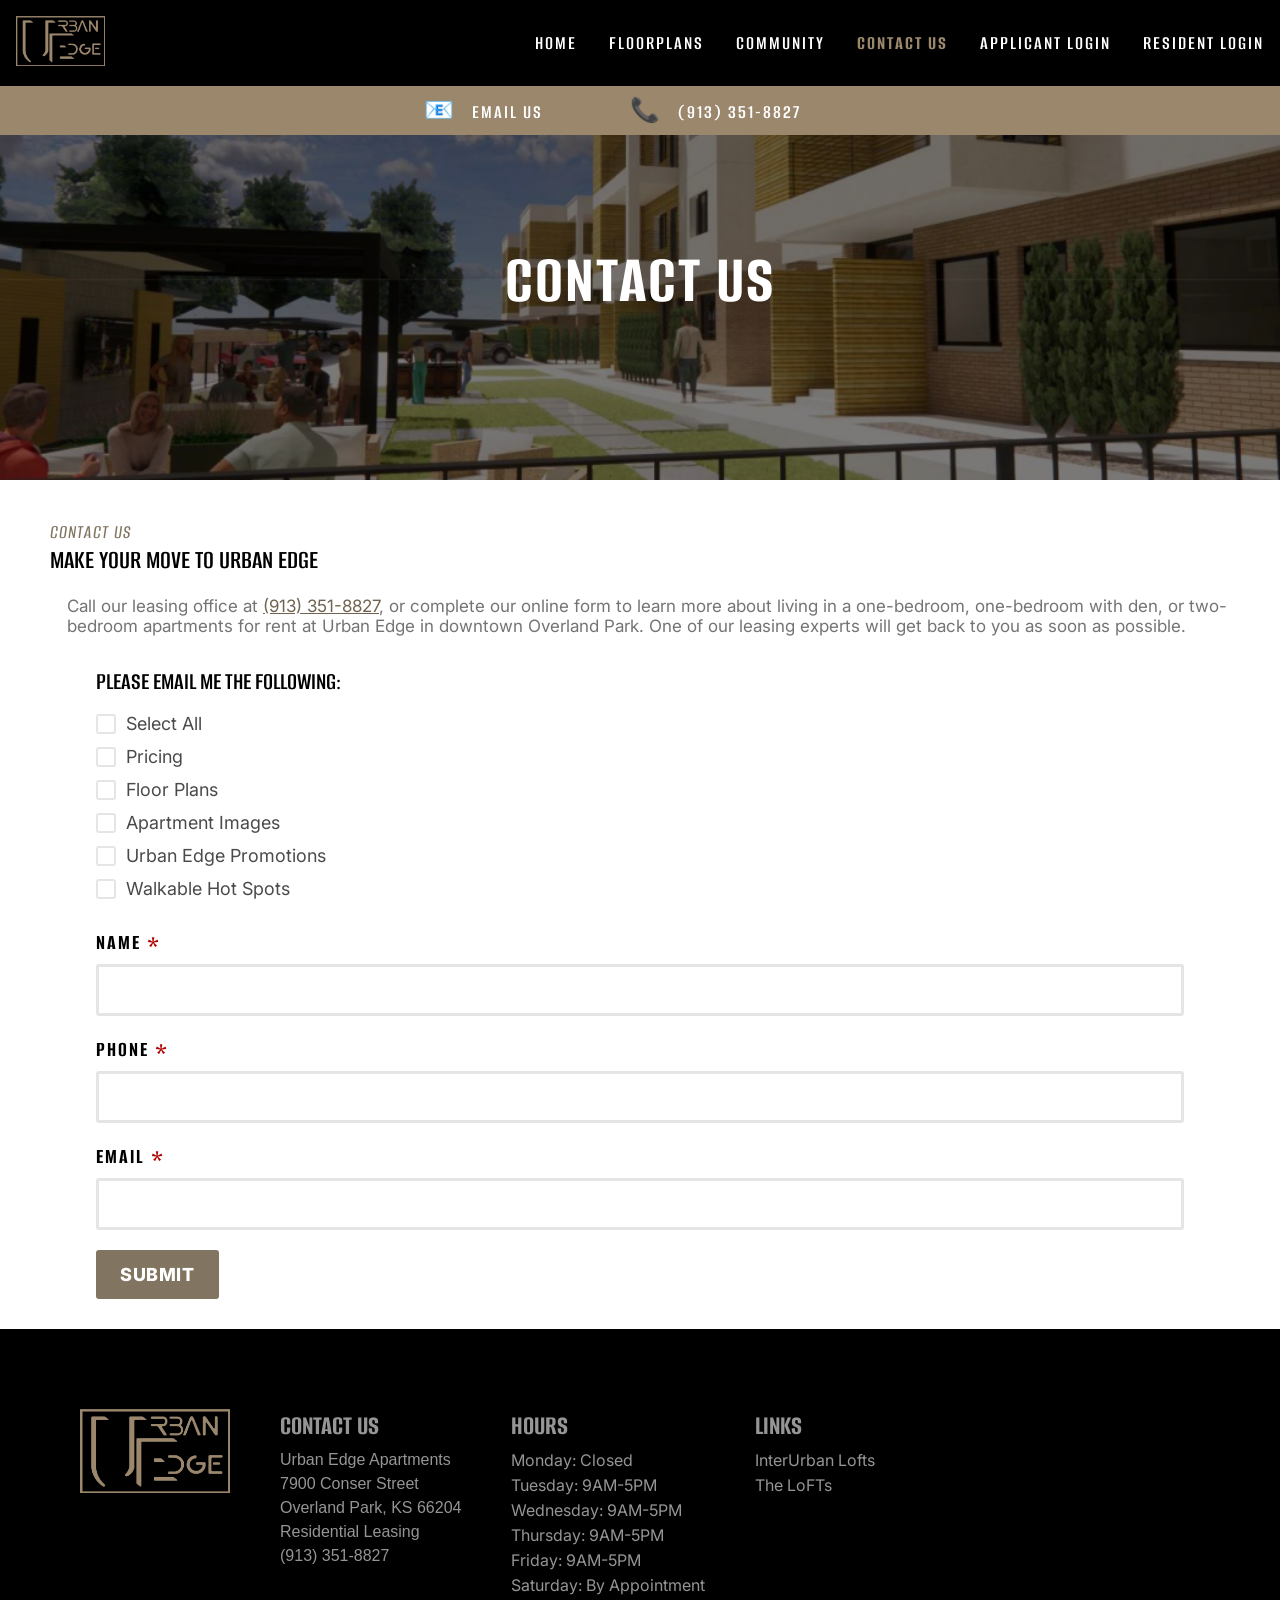
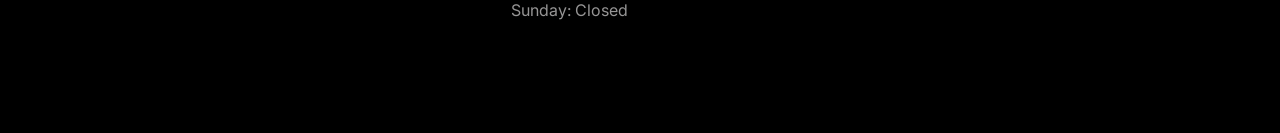
<file: contact.html>
<!DOCTYPE html>
<html lang="en">
<head>
  <meta charset="UTF-8" />
  <meta name="viewport" content="width=device-width, initial-scale=1" />

  <!-- Canonical + robots -->
  <link rel="canonical" href="https://www.urbanedgeop.com/contact.html" />
  <meta name="robots" content="index,follow,max-image-preview:large" />

  <!-- Title (≈55–60 chars) -->
  <title>Contact Urban Edge Apartments | Leasing Office in Downtown Overland Park</title>

  <!-- Meta Description (≈155–160 chars) -->
  <meta name="description" content="Contact Urban Edge Apartments in downtown Overland Park, KS. Ask about pricing, floor plans, availability, tours, and current promotions. Call 816-205-0993 or send a message." />

  <!-- Primary Keywords (not required by Google, but some engines still read them) -->
  <meta name="keywords" content="Urban Edge Apartments, Overland Park apartments, downtown Overland Park, one-bedroom, two-bedroom, apartments near Strang Hall, InterUrban Lofts, Kansas City metro apartments" />

  <!-- Open Graph -->
  <meta property="og:type" content="website" />
  <meta property="og:url" content="https://www.urbanedgeop.com/contact.html" />
  <meta property="og:title" content="Contact Urban Edge Apartments | Overland Park, KS" />
  <meta property="og:description" content="Questions about pricing, availability, or tours? Reach the Urban Edge leasing team. Call 816-205-0993 or message us today." />
  <meta property="og:site_name" content="Urban Edge Apartments" />
  <meta property="og:locale" content="en_US" />
  <!-- Replace with a real 1200×630 image in your repo -->
  <meta property="og:image" content="https://www.urbanedgeop.com/images/og/urban-edge-contact-1200x630.jpg" />
  <meta property="og:image:width" content="1200" />
  <meta property="og:image:height" content="630" />

  <!-- Twitter Card -->
  <meta name="twitter:card" content="summary_large_image" />
  <meta name="twitter:title" content="Contact Urban Edge Apartments | Overland Park, KS" />
  <meta name="twitter:description" content="Talk to our leasing experts about pricing, floor plans, tours & promotions. Call 816-205-0993 or message us." />
  <meta name="twitter:image" content="https://www.urbanedgeop.com/images/og/urban-edge-contact-1200x630.jpg" />

  <!-- Organization hints -->
  <meta name="application-name" content="Urban Edge Apartments" />
  <meta name="theme-color" content="#000000" />

  <!-- Icons -->
  <link rel="icon" href="images/UE Logo.jpg" type="image/jpeg">
  <!-- (Optional) Add PNG + apple-touch-icon variants if you have them -->
  <!-- <link rel="apple-touch-icon" href="/icons/apple-touch-icon.png" sizes="180x180"> -->

  <!-- Preload hero or brand font for faster FCP (update path if needed) -->
  <!-- Example of preloading a commonly used hero image -->
  <!-- <link rel="preload" as="image" href="/images/hero/contact-hero.jpg" imagesrcset="/images/hero/contact-hero.jpg 1x, /images/hero/contact-hero@2x.jpg 2x"> -->

  <!-- Fonts (keep your existing) -->
  <link rel="preconnect" href="https://fonts.googleapis.com">
  <link rel="preconnect" href="https://fonts.gstatic.com" crossorigin>
  <link href="https://fonts.googleapis.com/css2?family=Alumni+Sans:ital,wght@0,100..900;1,100..900&display=swap" rel="stylesheet">
  <link href="https://fonts.googleapis.com/css2?family=Alumni+Sans+SC:ital,wght@0,100..900;1,100..900&family=Inter:ital,opsz,wght@0,14..32,100..900;1,14..32,100..900&display=swap" rel="stylesheet">

  <!-- Styles -->
  <link rel="stylesheet" href="styles.css" />

  <!-- Sitemap hint (make sure sitemap.xml exists in site root) -->
  <link rel="sitemap" type="application/xml" title="Sitemap" href="https://www.urbanedgeop.com/sitemap.xml" />
</head>

<body>
  <header class="main-header">
    <div class="top-nav">
          <a href="index.html" class="logo">
            <img src="images/UE Logo.jpg" alt="Urban Edge Logo">
          </a>

          <!-- Hamburger button (visible only on mobile) -->
          <button class="menu-toggle" aria-label="Open Menu">&#9776;</button>

          <!-- Desktop nav -->
          <nav class="nav-links">
              <ul>
                <li><a href="index.html">Home</a></li>
                <li><a href="floorplans.html">Floorplans</a></li>
                <li><a href="community.html">Community</a></li>
                <li><a href="contact.html">Contact Us</a></li>
                <li><a href="applynow.html">Applicant Login</a></li>
                <li><a href=" https://urbanedge.residentportal.com/auth">Resident Login</a></li>
              </ul>
            </nav>
    </div>

    <!-- Info bar -->
     <div class="info-bar">
    <div class="container">
        <a href="mailto:info@UrbanEdgeOP.com" class="info-link">
            <span class="icon">📧</span>
            <span class="label"> Email Us</span>
        </a>

        <a href="tel:+19133518827" class="info-link">
            <span class="icon">📞</span>
            <span class="label">(913) 351-8827</span>
        </a>
    </div>
</div>


    <!-- Mobile fullscreen menu -->
    <div class="mobile-menu">
      <button class="close-menu" aria-label="Close Menu">&times;</button>
      <nav class="mobile-nav-links">
        <ul>
          <li><a href="index.html">Home</a></li>
          <li><a href="floorplans.html">Floorplans</a></li>
          <li><a href="community.html">Community</a></li>
          <li><a href="contact.html">Contact Us</a></li>
          <li><a href="applynow.html">Applicant Login</a></li> <!--ADD LINK TO RENT CAFE-->
          <li><a href=" https://urbanedge.residentportal.com/auth">Resident Login</a></li> <!--ADD LINK TO RENT CAFE-->
        </ul>
      </nav>
    </div>
    <div class="contact-hero">
      <div class="contact-hero-container">
        <h1 class="reveal">Contact Us</h1>
      </div>
    </div>
  </header>
  <main>
    <div class="form-content">
        <div class="contact-text reveal">
          <h3>Contact Us</h3>
          <h2>Make Your Move To Urban Edge</h2>
          <p>Call our leasing office at
          <a href="tel:+1(913) 351-8827" aria-label="Call our leasing office at (913) 351-8827">(913) 351-8827</a>,
           or complete our online form to learn more about living in a one-bedroom, one-bedroom with den, or two-bedroom apartments for rent at Urban Edge in downtown Overland Park. One of our leasing experts will get back to you as soon as possible.</p>
        </div>
        <div class="ue-form-wrap reveal">
        <h3 class="ue-form-title">Please Email Me The Following:</h3>
        <!-- Replace YOUR_FORM_ID with your real Formspree endpoint -->
        <form 
          id="ue-info-form" 
          action="https://formspree.io/f/xpwjypqy" 
          method="POST" 
          novalidate
        >
          <fieldset class="ue-checks" aria-labelledby="request-list">
            <legend id="request-list" class="sr-only">
              Choose what to receive by email
            </legend>

            <label class="ue-check">
              <input type="checkbox" id="selectAll" />
              <span class="box"></span>
              Select All
            </label>

            <label class="ue-check">
              <input type="checkbox" name="topics" value="Pricing" />
              <span class="box"></span>
              Pricing
            </label>

            <label class="ue-check">
              <input type="checkbox" name="topics" value="Floor Plans" />
              <span class="box"></span>
              Floor Plans
            </label>

            <label class="ue-check">
              <input type="checkbox" name="topics" value="Apartment Images" />
              <span class="box"></span>
              Apartment Images
            </label>

            <label class="ue-check">
              <input type="checkbox" name="topics" value="Urban Edge Promotions" />
              <span class="box"></span>
              Urban Edge Promotions
            </label>

            <label class="ue-check">
              <input type="checkbox" name="topics" value="Walkable Hot Spots" />
              <span class="box"></span>
              Walkable Hot Spots
            </label>
          </fieldset>

          <div class="ue-field" data-required>
            <label for="name">
              Name <span class="req">*</span>
            </label>
            <input 
              type="text" 
              id="name" 
              name="name" 
              autocomplete="name" 
              required 
            />
            <p class="err" role="alert">Please enter your name.</p>
          </div>

          <div class="ue-field" data-required data-type="phone">
            <label for="phone">
              Phone <span class="req">*</span>
            </label>
            <input 
              type="tel" 
              id="phone" 
              name="phone" 
              inputmode="tel" 
              autocomplete="tel" 
              required 
            />
            <p class="err" role="alert">Please enter a valid phone number.</p>
          </div>

          <div class="ue-field" data-required data-type="email">
            <label for="email">
              Email <span class="req">*</span>
            </label>
            <input 
              type="email" 
              id="email" 
              name="email" 
              autocomplete="email" 
              required 
            />
            <p class="err" role="alert">Please enter a valid email.</p>
          </div>

          <!-- This subject line shows up in Minnette’s email -->
          <input 
            type="hidden" 
            name="_subject" 
            value="New Request from Urban Edge Website" 
          />

          <div class="ue-actions">
            <button type="submit" class="ue-btn">
              SUBMIT
            </button>
          </div>

          <!-- ✅ Toast for success/error messages -->
          <div id="toast" class="toast" aria-live="polite"></div>
        </form>
      </div>
    </div>
            
  </main>
    <section class="footer-bg">
  <footer class="site-footer">
  <!-- Logo -->
    <div class="footer-logo">
      <img src="images/UE Logo.jpg" alt="Urban Edge Apartments Logo">
    </div>

    <!-- Contact -->
    <div class="footer-section">
      <h3>Contact Us</h3>
      <address class="contact-block">
        <a href="https://www.google.com/maps/search/?api=1&query=7900+Conser+Street,+Overland+Park,+KS+66204"
      target="_blank" rel="noopener">
          Urban Edge Apartments<br>
          7900 Conser Street<br>
          Overland Park, KS 66204
        </a><br>
        Residential Leasing<br>
        <a href="tel:+1(913) 351-8827">(913) 351-8827</a>
      </address>
    </div>

    <!-- Hours -->
    <div class="footer-section">
      <h3>Hours</h3>
        <p>Monday: Closed</p>
        <p>Tuesday: 9AM-5PM</p>
        <p>Wednesday: 9AM-5PM</p>
        <p>Thursday: 9AM-5PM</p>
        <p>Friday: 9AM-5PM</p>
        <p>Saturday: By Appointment</p>
        <p>Sunday: Closed</p>
    </div>

    <!-- Links -->
    <div class="footer-section">
      <h3>Links</h3>
      <p><a href="https://theinterurbanlofts.com/">InterUrban Lofts</a></p>
      <p><a href="https://theloftscc.com/">The LoFTs</a></p>
    </div>
  </footer>
  </section>



<script src="script.js"></script>
<!--Start of Tawk.to Script-->
<script src="https://commoncf.entrata.com/javascript/i18n/i18n.min.js"></script>
<script src="https://commoncf.entrata.com/javascript/i18n/entrata-ui.min.js"></script>

<script>
window.addEventListener("load", function () {

    const config = {
        subdomain: "https://application.urbanedgeop.com",
        query: "is_responsive_snippet=1&snippet_type=contact_button"
    };

    function init() {
        if (window.ppcb && window.ppcb.render) {
            try {
                window.ppcb.render(config);
                console.log("Entrata rendered");
            } catch (e) {
                console.error("Entrata render error:", e);
            }
        } else {
            setTimeout(init, 200);
        }
    }

    // prevent duplicate execution
    if (!window.__entrataInitialized) {
        window.__entrataInitialized = true;

        const script = document.createElement("script");
        script.src = "https://commoncf.entrata.com/website_templates/_assets/_common/contact_btn_controller.min.js?ver=2936880";
        script.async = true;
        script.onload = init;

        document.head.appendChild(script);
    }

});
</script>

<!--End of Tawk.to Script-->
<script type="application/ld+json">
{
  "@context": "https://schema.org",
  "@graph": [
    {
      "@type": "ApartmentComplex",
      "@id": "https://www.urbanedgeop.com/#apartment",
      "name": "Urban Edge Apartments",
      "url": "https://www.urbanedgeop.com/",
      "image": "https://www.urbanedgeop.com/images/UE%20Logo.jpg",
      "logo": "https://www.urbanedgeop.com/images/UE%20Logo.jpg",
      "telephone": "(913) 351-8827",
      "address": {
        "@type": "PostalAddress",
        "streetAddress": "7900 Conser Street",
        "addressLocality": "Overland Park",
        "addressRegion": "KS",
        "postalCode": "66204",
        "addressCountry": "US"
      },
      "amenityFeature": [
        { "@type": "LocationFeatureSpecification", "name": "Walkable Downtown Overland Park location", "value": true },
        { "@type": "LocationFeatureSpecification", "name": "Access to InterUrban Lofts amenities", "value": true }
      ],
      "areaServed": [
        { "@type": "City", "name": "Overland Park" },
        { "@type": "City", "name": "Kansas City" }
      ],
      "sameAs": [
        "https://theinterurbanlofts.com/",
        "https://theloftscc.com/"
      ],
      "openingHoursSpecification": [
        { "@type": "OpeningHoursSpecification", "dayOfWeek": ["Monday"], "opens": "10:00", "closes": "17:00" },
        { "@type": "OpeningHoursSpecification", "dayOfWeek": ["Tuesday","Thursday","Friday"], "opens": "09:00", "closes": "17:00" },
        { "@type": "OpeningHoursSpecification", "dayOfWeek": ["Wednesday"], "opens": "00:00", "closes": "00:00" },
        { "@type": "OpeningHoursSpecification", "dayOfWeek": ["Saturday"], "opens": "12:30", "closes": "16:00" }
      ]
    },
    {
      "@type": "ContactPage",
      "@id": "https://www.urbanedgeop.com/contact.html#contactpage",
      "url": "https://www.urbanedgeop.com/contact.html",
      "name": "Contact Urban Edge Apartments",
      "description": "Contact Urban Edge Apartments in downtown Overland Park, KS to request pricing, floor plans, photos, availability, tours, and current promotions.",
      "mainEntity": { "@id": "https://www.urbanedgeop.com/#apartment" },
      "breadcrumb": { "@id": "https://www.urbanedgeop.com/contact.html#breadcrumb" },
      "about": { "@id": "https://www.urbanedgeop.com/#apartment" }
    },
    {
      "@type": "BreadcrumbList",
      "@id": "https://www.urbanedgeop.com/contact.html#breadcrumb",
      "itemListElement": [
        {
          "@type": "ListItem",
          "position": 1,
          "name": "Home",
          "item": "https://www.urbanedgeop.com/"
        },
        {
          "@type": "ListItem",
          "position": 2,
          "name": "Contact",
          "item": "https://www.urbanedgeop.com/contact.html"
        }
      ]
    },
    {
      "@type": "FAQPage",
      "@id": "https://www.urbanedgeop.com/contact.html#faq",
      "url": "https://www.urbanedgeop.com/contact.html",
      "mainEntity": [
        {
          "@type": "Question",
          "name": "What floor plans are available at Urban Edge Apartments in downtown Overland Park?",
          "acceptedAnswer": {
            "@type": "Answer",
            "text": "We offer one-bedroom, one-bedroom with den, and two-bedroom apartments. Contact our leasing team to confirm current availability, pricing, and any promotional offers."
          }
        },
        {
          "@type": "Question",
          "name": "How do I schedule a tour of Urban Edge?",
          "acceptedAnswer": {
            "@type": "Answer",
            "text": "Call 816-205-0993 or submit the contact form to request in-person or virtual tour times. We’ll confirm your preferred date and share parking and check-in details."
          }
        },
        {
          "@type": "Question",
          "name": "Does Urban Edge share amenities with InterUrban Lofts?",
          "acceptedAnswer": {
            "@type": "Answer",
            "text": "Yes. As a sister property in downtown Overland Park, Urban Edge residents enjoy shared access to select amenities at InterUrban Lofts. Ask our team for the latest amenity list."
          }
        },
        {
          "@type": "Question",
          "name": "Where is Urban Edge located?",
          "acceptedAnswer": {
            "@type": "Answer",
            "text": "Urban Edge Apartments is located at 7900 Conser Street, Overland Park, KS 66204—steps from restaurants, coffee shops, and local boutiques in vibrant downtown Overland Park."
          }
        },
        {
          "@type": "Question",
          "name": "How do I apply or access resident services?",
          "acceptedAnswer": {
            "@type": "Answer",
            "text": "New applicants can apply online through our RentCafe portal. Current residents can access maintenance requests and payments via the Resident Login."
          }
        }
      ]
    }
  ]
}
</script>
</body>
</html>
</file>
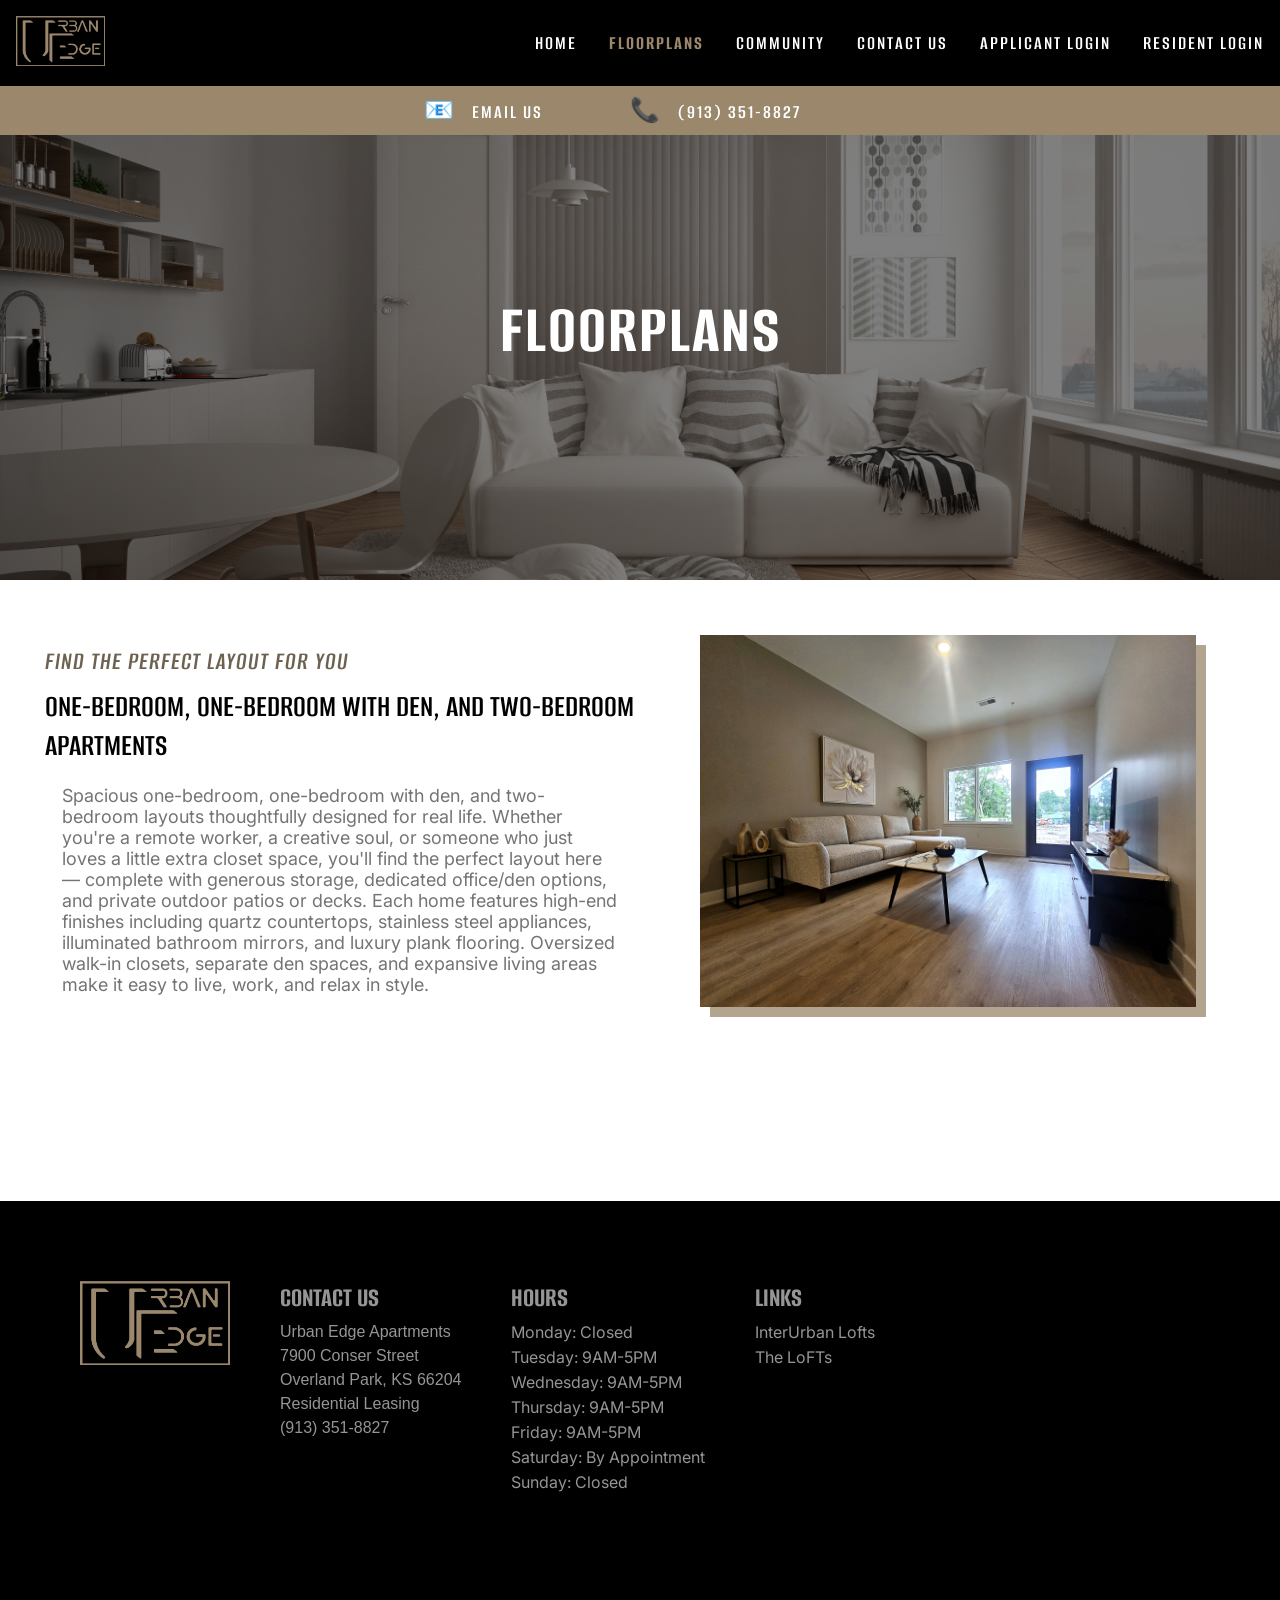
<file: floorplans.html>
<!DOCTYPE html>
<html lang="en">
<head>
  <meta charset="UTF-8" />
  <meta name="viewport" content="width=device-width, initial-scale=1" />

  <!-- Canonical + robots -->
  <link rel="canonical" href="https://www.urbanedgeop.com/floorplans.html" />
  <meta name="robots" content="index,follow,max-image-preview:large" />

  <!-- Title (≈55–60 chars) -->
  <title>Urban Edge Floor Plans | 1-2 Bedroom Apartments in Downtown Overland Park</title>

  <!-- Meta Description (≈155–160 chars) -->
  <meta name="description" content="Explore spacious 1-bedroom, 1-bedroom with den, and 2-bedroom floor plans at Urban Edge in downtown Overland Park, KS—950 to 1,314 sq ft with modern finishes." />

  <!-- Optional legacy keywords -->
  <meta name="keywords" content="Urban Edge floor plans, Overland Park apartments, downtown Overland Park, one bedroom with den, two bedroom apartments, large closets, patios, InterUrban Lofts amenities" />

  <!-- Open Graph -->
  <meta property="og:type" content="website" />
  <meta property="og:url" content="https://www.urbanedgeop.com/floorplans.html" />
  <meta property="og:title" content="Urban Edge Floor Plans | 1-2 Bedroom Apartments in Downtown Overland Park" />
  <meta property="og:description" content="Browse our 1BR, 1BR + den, and 2BR layouts—950 to 1,314 sq ft—with quartz counters, stainless steel appliances, and walkable OP location." />
  <meta property="og:site_name" content="Urban Edge Apartments" />
  <meta property="og:locale" content="en_US" />
  <!-- Add a real 1200×630 image -->
  <meta property="og:image" content="https://www.urbanedgeop.com/images/og/urban-edge-floorplans-1200x630.jpg" />
  <meta property="og:image:width" content="1200" />
  <meta property="og:image:height" content="630" />

  <!-- Twitter -->
  <meta name="twitter:card" content="summary_large_image" />
  <meta name="twitter:title" content="Urban Edge Floor Plans | 1-2 Bedroom Apartments in Downtown Overland Park" />
  <meta name="twitter:description" content="See our spacious layouts and check availability online. 950-1,314 sq ft with modern finishes." />
  <meta name="twitter:image" content="https://www.urbanedgeop.com/images/og/urban-edge-floorplans-1200x630.jpg" />

  <meta name="application-name" content="Urban Edge Apartments" />
  <meta name="theme-color" content="#000000" />

  <!-- Icons -->
  <link rel="icon" href="images/UE Logo.jpg" type="image/jpeg" />

  <!-- Fonts (keep yours) -->
  <link rel="preconnect" href="https://fonts.googleapis.com">
  <link rel="preconnect" href="https://fonts.gstatic.com" crossorigin>
  <link href="https://fonts.googleapis.com/css2?family=Alumni+Sans:ital,wght@0,100..900;1,100..900&display=swap" rel="stylesheet">
  <link href="https://fonts.googleapis.com/css2?family=Alumni+Sans+SC:ital,wght@0,100..900;1,100..900&family=Inter:ital,opsz,wght@0,14..32,100..900;1,14..32,100..900&display=swap" rel="stylesheet">

  <!-- Styles -->
  <link rel="stylesheet" href="styles.css" />

  <!-- Sitemap hint -->
  <link rel="sitemap" type="application/xml" title="Sitemap" href="https://www.urbanedgeop.com/sitemap.xml" />
</head>

<body>
  <header class="main-header">
    <div class="top-nav">
        <a href="index.html" class="logo">
            <img src="images/UE Logo.jpg" alt="Urban Edge Logo">
        </a>

            <!-- Hamburger button (visible only on mobile) -->
            <button class="menu-toggle" aria-label="Open Menu">&#9776;</button>

            <!-- Desktop nav -->
            <nav class="nav-links">
                <ul>
                <li><a href="index.html">Home</a></li>
                <li><a href="floorplans.html">Floorplans</a></li>
                <li><a href="community.html">Community</a></li>
                <li><a href="contact.html">Contact Us</a></li>
                <li><a href="applynow.html">Applicant Login</a></li>
                <li><a href=" https://urbanedge.residentportal.com/auth">Resident Login</a></li>
                </ul>
            </nav>
        </div>
    </div>

    <!-- Info bar -->
     <div class="info-bar">
    <div class="container">
        <a href="mailto:info@UrbanEdgeOP.com" class="info-link">
            <span class="icon">📧</span>
            <span class="label"> Email Us</span>
        </a>

        <a href="tel:+19133518827" class="info-link">
            <span class="icon">📞</span>
            <span class="label">(913) 351-8827</span>
        </a>
    </div>
</div>

    <!-- Mobile fullscreen menu -->
    <div class="mobile-menu">
      <button class="close-menu" aria-label="Close Menu">&times;</button>
      <nav class="mobile-nav-links">
        <ul>
          <li><a href="index.html">Home</a></li>
          <li><a href="floorplans.html">Floorplans</a></li>
          <li><a href="community.html">Community</a></li>
          <li><a href="contact.html">Contact Us</a></li>
          <li><a href="applynow.html">Applicant Login</a></li> <!--ADD LINK TO RENT CAFE-->
          <li><a href=" https://urbanedge.residentportal.com/auth">Resident Login</a></li> <!--ADD LINK TO RENT CAFE-->
        </ul>
      </nav>
    </div>
    <div class="fp-hero">
        <div class="fp-hero-overlay">
            <div class="fp-hero-container">
                <h1 class="reveal">Floorplans</h1>
            </div>
        </div>
    </div>
  </header>
  <main>
   <div id="introFpSection" class="reveal">
      <div class="introFpText">
        <h3>Find the Perfect Layout For you</h3>
        <h2>One-Bedroom, One-Bedroom With Den, and Two-Bedroom Apartments</h2>
        <p>
          Spacious one-bedroom, one-bedroom with den, and two-bedroom layouts thoughtfully designed for real life. Whether you're a remote worker, a creative soul, or someone who just loves a little extra closet space, you'll find the perfect layout here — complete with generous storage, dedicated office/den options, and private outdoor patios or decks. 
          Each home features high-end finishes including quartz countertops, stainless steel appliances, illuminated bathroom mirrors, and luxury plank flooring. Oversized walk-in closets, separate den spaces, and expansive living areas make it easy to live, work, and relax in style.
        </p>
      </div>
      <div class="introFpImg">
        <img src="Extra Images/UE_03_Living_20260521_v1.jpg" alt="apartment living room with a sofa, coffee table, and minimal decor" class="introFpimg">
      </div>
   </div>
   
      <div class="entrata-wrapper">
  <iframe 
    id="website_100154925" 
    src="//application.urbanedgeop.com/overland-park/urban-edge/?&is_responsive_snippet=1&snippet_type=website&occupancy_type=1&move_in_date=04/24/2026&locale_code=&is_collapsed=0&include_paragraph_content=1&is_show_map=1&"
    width="100%"
    allowtransparency="true"
    marginwidth="0"
    marginheight="0"
    align="top"
    scrolling="no"
    frameborder="0">
  </iframe>
</div>

<script type="text/javascript">
  var strSnippetDomain = strSnippetDomain || [];
  strSnippetDomain.push('//application.urbanedgeop.com');
  document.getElementById('website_100154925').src =
    document.getElementById('website_100154925').src + 'host_domain=' + location.hostname;
</script>

<script type="text/javascript" src="//application.urbanedgeop.com/javascript/iframe_cross_domain_script.js"></script>

   




  </main>
    <section class="footer-bg">
  <footer class="site-footer">
  <!-- Logo -->
    <div class="footer-logo">
      <img src="images/UE Logo.jpg" alt="Urban Edge Apartments Logo">
    </div>

    <!-- Contact -->
    <div class="footer-section">
      <h3>Contact Us</h3>
      <address class="contact-block">
        <a href="https://www.google.com/maps/search/?api=1&query=7900+Conser+Street,+Overland+Park,+KS+66204"
          target="_blank" rel="noopener">
          Urban Edge Apartments<br>
          7900 Conser Street<br>
          Overland Park, KS 66204
        </a><br>
        Residential Leasing<br>
        <a href="tel:+1(913) 351-8827">(913) 351-8827</a>
      </address>
    </div>

    <!-- Hours -->
    <div class="footer-section">
      <h3>Hours</h3>
        <p>Monday: Closed</p>
        <p>Tuesday: 9AM-5PM</p>
        <p>Wednesday: 9AM-5PM</p>
        <p>Thursday: 9AM-5PM</p>
        <p>Friday: 9AM-5PM</p>
        <p>Saturday: By Appointment</p>
        <p>Sunday: Closed</p>
    </div>

    <!-- Links -->
    <div class="footer-section">
      <h3>Links</h3>
      <p><a href="https://theinterurbanlofts.com/">InterUrban Lofts</a></p>
      <p><a href="https://theloftscc.com/">The LoFTs</a></p>
    </div>
  </footer>
  </section>


<script src="script.js"></script>
<!--Start of Tawk.to Script-->
<script src="https://commoncf.entrata.com/javascript/i18n/i18n.min.js"></script>
<script src="https://commoncf.entrata.com/javascript/i18n/entrata-ui.min.js"></script>

<script>
window.addEventListener("load", function () {

    const config = {
        subdomain: "https://application.urbanedgeop.com",
        query: "is_responsive_snippet=1&snippet_type=contact_button"
    };

    function init() {
        if (window.ppcb && window.ppcb.render) {
            try {
                window.ppcb.render(config);
                console.log("Entrata rendered");
            } catch (e) {
                console.error("Entrata render error:", e);
            }
        } else {
            setTimeout(init, 200);
        }
    }

    // prevent duplicate execution
    if (!window.__entrataInitialized) {
        window.__entrataInitialized = true;

        const script = document.createElement("script");
        script.src = "https://commoncf.entrata.com/website_templates/_assets/_common/contact_btn_controller.min.js?ver=2936880";
        script.async = true;
        script.onload = init;

        document.head.appendChild(script);
    }

});
</script>

<!--End of Tawk.to Script-->
<script type="application/ld+json">
{
  "@context": "https://schema.org",
  "@graph": [
    {
      "@type": "ApartmentComplex",
      "@id": "https://www.urbanedgeop.com/#apartment",
      "name": "Urban Edge Apartments",
      "url": "https://www.urbanedgeop.com/",
      "image": "https://www.urbanedgeop.com/images/UE%20Logo.jpg",
      "logo": "https://www.urbanedgeop.com/images/UE%20Logo.jpg",
      "telephone": "+1-816-205-0993",
      "address": {
        "@type": "PostalAddress",
        "streetAddress": "7900 Conser Street",
        "addressLocality": "Overland Park",
        "addressRegion": "KS",
        "postalCode": "66204",
        "addressCountry": "US"
      },
      "amenityFeature": [
        {"@type":"LocationFeatureSpecification","name":"Walkable Downtown Overland Park location","value":true},
        {"@type":"LocationFeatureSpecification","name":"Access to InterUrban Lofts amenities","value":true}
      ],
      "sameAs": [
        "https://theinterurbanlofts.com/",
        "https://theloftscc.com/"
      ]
    },

    {
      "@type": "CollectionPage",
      "@id": "https://www.urbanedgeop.com/floorplans.html#page",
      "url": "https://www.urbanedgeop.com/floorplans.html",
      "name": "Urban Edge Floor Plans",
      "description": "Explore 1-bedroom, 1-bedroom with den, and 2-bedroom apartments at Urban Edge in downtown Overland Park, KS—950 to 1,314 square feet with modern finishes.",
      "isPartOf": { "@id": "https://www.urbanedgeop.com/#apartment" },
      "breadcrumb": { "@id": "https://www.urbanedgeop.com/floorplans.html#breadcrumb" },
      "mainEntity": { "@id": "https://www.urbanedgeop.com/floorplans.html#list" }
    },

    {
      "@type": "BreadcrumbList",
      "@id": "https://www.urbanedgeop.com/floorplans.html#breadcrumb",
      "itemListElement": [
        { "@type": "ListItem", "position": 1, "name": "Home", "item": "https://www.urbanedgeop.com/" },
        { "@type": "ListItem", "position": 2, "name": "Floor Plans", "item": "https://www.urbanedgeop.com/floorplans.html" }
      ]
    },

    {
      "@type": "ItemList",
      "@id": "https://www.urbanedgeop.com/floorplans.html#list",
      "name": "Available Floor Plans",
      "itemListOrder": "http://schema.org/ItemListOrderAscending",
      "numberOfItems": 10,
      "itemListElement": [
        { "@type": "ListItem", "position": 1, "url": "https://www.urbanedgeop.com/floorplans.html#a1", "item": { "@id": "https://www.urbanedgeop.com/floorplans.html#a1-plan" } },
        { "@type": "ListItem", "position": 2, "url": "https://www.urbanedgeop.com/floorplans.html#a1a", "item": { "@id": "https://www.urbanedgeop.com/floorplans.html#a1a-plan" } },
        { "@type": "ListItem", "position": 3, "url": "https://www.urbanedgeop.com/floorplans.html#a2", "item": { "@id": "https://www.urbanedgeop.com/floorplans.html#a2-plan" } },
        { "@type": "ListItem", "position": 4, "url": "https://www.urbanedgeop.com/floorplans.html#a2a", "item": { "@id": "https://www.urbanedgeop.com/floorplans.html#a2a-plan" } },
        { "@type": "ListItem", "position": 5, "url": "https://www.urbanedgeop.com/floorplans.html#a3", "item": { "@id": "https://www.urbanedgeop.com/floorplans.html#a3-plan" } },
        { "@type": "ListItem", "position": 6, "url": "https://www.urbanedgeop.com/floorplans.html#b1", "item": { "@id": "https://www.urbanedgeop.com/floorplans.html#b1-plan" } },
        { "@type": "ListItem", "position": 7, "url": "https://www.urbanedgeop.com/floorplans.html#b1a", "item": { "@id": "https://www.urbanedgeop.com/floorplans.html#b1a-plan" } },
        { "@type": "ListItem", "position": 8, "url": "https://www.urbanedgeop.com/floorplans.html#b1b", "item": { "@id": "https://www.urbanedgeop.com/floorplans.html#b1b-plan" } },
        { "@type": "ListItem", "position": 9, "url": "https://www.urbanedgeop.com/floorplans.html#b2", "item": { "@id": "https://www.urbanedgeop.com/floorplans.html#b2-plan" } },
        { "@type": "ListItem", "position": 10, "url": "https://www.urbanedgeop.com/floorplans.html#b3", "item": { "@id": "https://www.urbanedgeop.com/floorplans.html#b3-plan" } }
      ]
    },

    /* ---------- Individual Floor Plans + Offers ---------- */
    {
      "@type": "FloorPlan",
      "@id": "https://www.urbanedgeop.com/floorplans.html#a1-plan",
      "name": "A1",
      "url": "https://urban-edge-llc-rentcafewebsite.securecafe.com/onlineleasing/urban-edge-llc/floorplans.aspx",
      "image": "https://www.urbanedgeop.com/images/A1.png",
      "numberOfBedrooms": { "@type":"QuantitativeValue", "value": 1 },
      "numberOfBathroomsTotal": 1,
      "amenityFeature": [{ "@type":"LocationFeatureSpecification", "name": "Den", "value": true }],
      "floorSize": { "@type":"QuantitativeValue", "value": 950, "unitCode":"FTK" },
      "offers": {
        "@type": "Offer",
        "price": 1875,
        "priceCurrency": "USD",
        "availability": "https://schema.org/InStock",
        "url": "https://urban-edge-llc-rentcafewebsite.securecafe.com/onlineleasing/urban-edge-llc/floorplans.aspx"
      }
    },
    {
      "@type": "FloorPlan",
      "@id": "https://www.urbanedgeop.com/floorplans.html#a1a-plan",
      "name": "A1a",
      "url": "https://urban-edge-llc-rentcafewebsite.securecafe.com/onlineleasing/urban-edge-llc/floorplans.aspx",
      "image": "https://www.urbanedgeop.com/images/Ala.png",
      "numberOfBedrooms": { "@type":"QuantitativeValue", "value": 1 },
      "numberOfBathroomsTotal": 1,
      "floorSize": { "@type":"QuantitativeValue", "value": 1056, "unitCode":"FTK" },
      "offers": { "@type":"Offer","price":1975,"priceCurrency":"USD","availability":"https://schema.org/InStock","url":"https://urban-edge-llc-rentcafewebsite.securecafe.com/onlineleasing/urban-edge-llc/floorplans.aspx" }
    },
    {
      "@type": "FloorPlan",
      "@id": "https://www.urbanedgeop.com/floorplans.html#a2-plan",
      "name": "A2",
      "url": "https://urban-edge-llc-rentcafewebsite.securecafe.com/onlineleasing/urban-edge-llc/floorplans.aspx",
      "image": "https://www.urbanedgeop.com/images/A2.png",
      "numberOfBedrooms": { "@type":"QuantitativeValue", "value": 1 },
      "numberOfBathroomsTotal": 1,
      "floorSize": { "@type":"QuantitativeValue", "value": 1023, "unitCode":"FTK" },
      "offers": { "@type":"Offer","price":1950,"priceCurrency":"USD","availability":"https://schema.org/InStock","url":"https://urban-edge-llc-rentcafewebsite.securecafe.com/onlineleasing/urban-edge-llc/floorplans.aspx" }
    },
    {
      "@type": "FloorPlan",
      "@id": "https://www.urbanedgeop.com/floorplans.html#a2a-plan",
      "name": "A2a (Accessible)",
      "url": "https://urban-edge-llc-rentcafewebsite.securecafe.com/onlineleasing/urban-edge-llc/floorplans.aspx",
      "image": "https://www.urbanedgeop.com/images/A2a.png",
      "numberOfBedrooms": { "@type":"QuantitativeValue", "value": 1 },
      "numberOfBathroomsTotal": 1,
      "isPlanForAccessibility": true,
      "floorSize": { "@type":"QuantitativeValue", "value": 1070, "unitCode":"FTK" },
      "offers": { "@type":"Offer","price":1975,"priceCurrency":"USD","availability":"https://schema.org/InStock","url":"https://urban-edge-llc-rentcafewebsite.securecafe.com/onlineleasing/urban-edge-llc/floorplans.aspx" }
    },
    {
      "@type": "FloorPlan",
      "@id": "https://www.urbanedgeop.com/floorplans.html#a3-plan",
      "name": "A3",
      "url": "https://urban-edge-llc-rentcafewebsite.securecafe.com/onlineleasing/urban-edge-llc/floorplans.aspx",
      "image": "https://www.urbanedgeop.com/images/A3.png",
      "numberOfBedrooms": { "@type":"QuantitativeValue", "value": 1 },
      "numberOfBathroomsTotal": 1,
      "floorSize": { "@type":"QuantitativeValue", "value": 1023, "unitCode":"FTK" },
      "offers": { "@type":"Offer","price":1900,"priceCurrency":"USD","availability":"https://schema.org/InStock","url":"https://urban-edge-llc-rentcafewebsite.securecafe.com/onlineleasing/urban-edge-llc/floorplans.aspx" }
    },

    {
      "@type": "FloorPlan",
      "@id": "https://www.urbanedgeop.com/floorplans.html#b1-plan",
      "name": "B1",
      "url": "https://urban-edge-llc-rentcafewebsite.securecafe.com/onlineleasing/urban-edge-llc/floorplans.aspx",
      "image": "https://www.urbanedgeop.com/images/B1.png",
      "numberOfBedrooms": { "@type":"QuantitativeValue", "value": 2 },
      "numberOfBathroomsTotal": 2,
      "floorSize": { "@type":"QuantitativeValue", "value": 1228, "unitCode":"FTK" },
      "offers": { "@type":"Offer","price":2450,"priceCurrency":"USD","availability":"https://schema.org/InStock","url":"https://urban-edge-llc-rentcafewebsite.securecafe.com/onlineleasing/urban-edge-llc/floorplans.aspx" }
    },
    {
      "@type": "FloorPlan",
      "@id": "https://www.urbanedgeop.com/floorplans.html#b1a-plan",
      "name": "B1a",
      "url": "https://urban-edge-llc-rentcafewebsite.securecafe.com/onlineleasing/urban-edge-llc/floorplans.aspx",
      "image": "https://www.urbanedgeop.com/images/B1a.png",
      "numberOfBedrooms": { "@type":"QuantitativeValue", "value": 2 },
      "numberOfBathroomsTotal": 2,
      "floorSize": { "@type":"QuantitativeValue", "value": 1300, "unitCode":"FTK" },
      "offers": { "@type":"Offer","price":2575,"priceCurrency":"USD","availability":"https://schema.org/InStock","url":"https://urban-edge-llc-rentcafewebsite.securecafe.com/onlineleasing/urban-edge-llc/floorplans.aspx" }
    },
    {
      "@type": "FloorPlan",
      "@id": "https://www.urbanedgeop.com/floorplans.html#b1b-plan",
      "name": "B1b",
      "url": "https://urban-edge-llc-rentcafewebsite.securecafe.com/onlineleasing/urban-edge-llc/floorplans.aspx",
      "image": "https://www.urbanedgeop.com/images/B1b.png",
      "numberOfBedrooms": { "@type":"QuantitativeValue", "value": 2 },
      "numberOfBathroomsTotal": 2,
      "floorSize": { "@type":"QuantitativeValue", "value": 1314, "unitCode":"FTK" },
      "offers": { "@type":"Offer","price":2575,"priceCurrency":"USD","availability":"https://schema.org/InStock","url":"https://urban-edge-llc-rentcafewebsite.securecafe.com/onlineleasing/urban-edge-llc/floorplans.aspx" }
    },
    {
      "@type": "FloorPlan",
      "@id": "https://www.urbanedgeop.com/floorplans.html#b2-plan",
      "name": "B2",
      "url": "https://urban-edge-llc-rentcafewebsite.securecafe.com/onlineleasing/urban-edge-llc/floorplans.aspx",
      "image": "https://www.urbanedgeop.com/images/B2.png",
      "numberOfBedrooms": { "@type":"QuantitativeValue", "value": 2 },
      "numberOfBathroomsTotal": 2,
      "floorSize": { "@type":"QuantitativeValue", "value": 1142, "unitCode":"FTK" },
      "offers": { "@type":"Offer","price":2400,"priceCurrency":"USD","availability":"https://schema.org/InStock","url":"https://urban-edge-llc-rentcafewebsite.securecafe.com/onlineleasing/urban-edge-llc/floorplans.aspx" }
    },
    {
      "@type": "FloorPlan",
      "@id": "https://www.urbanedgeop.com/floorplans.html#b3-plan",
      "name": "B3 (Accessible)",
      "url": "https://urban-edge-llc-rentcafewebsite.securecafe.com/onlineleasing/urban-edge-llc/floorplans.aspx",
      "image": "https://www.urbanedgeop.com/images/B3.png",
      "numberOfBedrooms": { "@type":"QuantitativeValue", "value": 2 },
      "numberOfBathroomsTotal": 2,
      "isPlanForAccessibility": true,
      "floorSize": { "@type":"QuantitativeValue", "value": 1141, "unitCode":"FTK" },
      "offers": { "@type":"Offer","price":2400,"priceCurrency":"USD","availability":"https://schema.org/InStock","url":"https://urban-edge-llc-rentcafewebsite.securecafe.com/onlineleasing/urban-edge-llc/floorplans.aspx" }
    },

    /* ---------- Floorplan FAQ ---------- */
    {
      "@type": "FAQPage",
      "@id": "https://www.urbanedgeop.com/floorplans.html#faq",
      "url": "https://www.urbanedgeop.com/floorplans.html",
      "mainEntity": [
        {
          "@type":"Question",
          "name":"What floor plan sizes are available at Urban Edge?",
          "acceptedAnswer":{"@type":"Answer","text":"Layouts range from approximately 950 to 1,314 square feet across one-bedroom, one-bedroom with den, and two-bedroom homes."}
        },
        {
          "@type":"Question",
          "name":"Do you offer accessible floor plans?",
          "acceptedAnswer":{"@type":"Answer","text":"Yes. Select layouts such as A2a and B3 are designed for accessibility. Contact our team for details and current availability."}
        },
        {
          "@type":"Question",
          "name":"How do I check current pricing and availability?",
          "acceptedAnswer":{"@type":"Answer","text":"Use the View Availability button on each plan or visit our RentCafe portal to see real-time pricing, availability, and to start an application."}
        }
      ]
    }
  ]
}
</script>

</body>
</html>
</file>
<file: styles.css>
/* Fade on load */
.is-loaded .fade-in-on-load {
  opacity: 1;
  transform: none;
}

/* Scroll reveals */
.reveal {
  opacity: 0;
  transform: translateY(10px);          /* move visually without affecting layout */
  transition: opacity .2s ease, transform .5s ease;
  will-change: opacity, transform;
}
.reveal.in-view {
  opacity: 1;
  transform: none;
}

/* Optional: gentle stagger for list items */
.reveal-stagger > * {
  opacity: 0;
  transform: translateY(8px);
  transition: opacity .6s ease, transform .7s ease;
}
.reveal-stagger.in-view > * { opacity: 1; transform: none; }
.reveal-stagger.in-view > *:nth-child(1) { transition-delay: .04s; }
.reveal-stagger.in-view > *:nth-child(2) { transition-delay: .10s; }
.reveal-stagger.in-view > *:nth-child(3) { transition-delay: .16s; }
.reveal-stagger.in-view > *:nth-child(4) { transition-delay: .22s; }
/* add more nth-childs if needed */

/* Respect users who prefer reduced motion */
@media (prefers-reduced-motion: reduce) {
  .fade-in-on-load,
  .reveal,
  .reveal-stagger > * {
    opacity: 1 !important;
    transform: none !important;
    transition: none !important;
  }
}

/* Reset & base styles */
* {
  box-sizing: border-box;
  margin: 0;
  padding: 0;
}
  
html, body {
  margin: 0 auto;
  padding: 0;
  overflow-x: hidden;
}


.section-container {
  max-width: 1400px;
  margin: 0 auto;
  padding: 0 20px;
  box-sizing: border-box;
}

.info-bar .container {
  display: flex;
  justify-content: center;
  align-items: center;
  gap: 2rem;
}

  
/* Header container */
.main-header {
  top: 0;
  z-index: 1000;
 
}
  
/* Top nav bar */
.top-nav {
  display: flex;
  justify-content: space-between;
  align-items: center;
  background-color: #000;
  padding: 1rem 1rem;
  position: fixed;
  width: 100%;
  top: 0;
  left: 0;
  z-index: 1000;
}
  
.logo img {
  height: 50px;
}
  
.nav-links a.active,
.mobile-nav-links a.active {
  color: #9B876C; /* <-- change to your highlight color */
  font-weight: bold;
}


/* Info/contact bar */
.info-bar {
  background-color: #9B876C;
  display: flex;
  justify-content: center;
  align-items: center;
  padding: .7rem;
  color: white;
  position: fixed;
  top: 85px;
  left: 0;
  z-index: 999;
  width: 100%;
}
  
.info-link {
  text-decoration: none;
}

.info-link:nth-child(2) {
  margin-left: 55px;
  margin-right: 55px;
}

.icon {
  font-size: 1.5rem;
  
}

.label {
  display: none;
}

/* Mobile hamburger menu */
.menu-toggle {
  display: none;
  background: none;
  border: none;
  font-size: 2rem;
  color: white;
  cursor: pointer;
}
  
/* Fullscreen mobile menu */
.mobile-menu {
  display: none;
  position: fixed;
  top: 0;
  left: 0;
  width: 100%;
  height: 100%;
  background-color: #000;
  z-index: 1001;
  flex-direction: column;
  justify-content: center;
  align-items: center;
  padding: 2rem;
  /* Animation start state */
  opacity: 0;
  transform: translateY(20px);
  pointer-events: none;
  transition: opacity 0.4s ease, transform 0.4s ease;
}

.mobile-menu.active {
  pointer-events: auto;
}

  
.mobile-menu.active {
  display: flex;
}
  
.close-menu {
  position: absolute;
  top: 1rem;
  right: 1rem;
  background: none;
  border: none;
  font-size: 2rem;
  color: white;
  cursor: pointer;
}
  
.mobile-nav-links ul {
  list-style: none;
  padding: 0;
  text-align: center;
}
  
.mobile-nav-links li {
  margin: 1rem 0;
}
  
.mobile-nav-links a {
  color: white;
  font-size: 1.85rem;
  text-transform: uppercase;
  font-weight: bold;
  text-decoration: none;
  letter-spacing: 2px;
  font-family: "Alumni Sans SC", sans-serif;
}
  
.mobile-nav-links a:hover {
  text-decoration: underline;
}



/*HOME HERO IMAGE*/
.hero {
  position: relative;
  background-image: url('images/Northwest_View_Building.png'); /* Replace with actual image path */
  background-size: cover;
  background-position: center;
  height: 550px;
  display: flex;
  align-items: center;
  justify-content: center;
  top: 78px;
}
  
.hero-overlay {
  position: absolute;
  top: 55%;
  left: 50%;
  transform: translate(-50%, -50%);
  background-color: rgba(0, 0, 0, 0.7); /* semi-transparent black */
  padding: 30px 50px;
  text-align: center;
  color: white;
  width: 80%;
  max-width: 450px;
}
  
.hero-overlay h1 {
  font-size: 2.5rem;
  font-weight: bold;
  line-height: 1.2;
  margin: 0;
  font-family: "Alumni Sans", sans-serif;
  font-optical-sizing: auto;
  font-weight: 400;
  font-style: normal;
}
  
.hero-overlay p {
  margin-top: 10px;
  font-size: 18px;
  color: #9B876C; 
  font-family: "Alumni Sans SC", sans-serif; 
  font-weight: 600;
  font-style: italic;
  letter-spacing: 1px;
  text-transform: uppercase;
}
/*END HOME HERO IMAGE*/

/*HOME INTRO*/
.home-intro-container {
  display: grid;
  grid-template-columns: 1fr; /* mobile: one column */
  gap: 30px;
  max-width: 1280px; /* stop growing past 1400px */
  margin: 0 auto; /* center horizontally */
  padding: 40px 20px; /* spacing on mobile and edges */
  align-items: center;
  margin-top: 65px;

}


.home-intro-text h2 {
  font-family: "Alumni Sans SC", sans-serif; 
  font-weight: 600;
  font-size: 27px;
  margin-bottom: 20px;
  text-transform: uppercase;
}

.home-intro-text p {
  font-family: "Inter", sans-serif;
  color: rgb(117, 116, 116);
  font-size: 18px;
  margin-left: 17px;
  margin-right: 20px;
}

.intro-btns {
  display: flex;
  flex-direction: column;
  gap: 10px; /* space between buttons */
  padding: 0 10px;
  margin-top: 25px;
}

.btn {
  display: flex;
  justify-content: center;
  align-items: center;
  width: 100%;
  text-transform: uppercase;
  text-decoration: none;
  padding: 15px;
  font-size: 23px;
  text-decoration: none;
  border-radius: 5px;
  text-align: center;
  font-family: "Alumni Sans SC", sans-serif;
  transition: 0.3s ease;
}

/* Primary (filled) button */
.btn-primary {
  background-color: #9B876C;
  color: white;
  border: 2px solid #9B876C;
}

.btn-primary:hover {
  background-color: #555;
}

/* Outline (secondary) button */
.btn-outline {
  background-color: transparent;
  color: #000;
  border: 1.5px solid #151515;
}

.btn-outline:hover {
  background-color: #555;
  color: white;
  border: 2px solid #9B876C;
}

home-intro-image-stack {
  display: grid;
  position: relative;
}

 .image-top {
  width: 50%;
  top: 30px;
  left: 10px;
  z-index: 1;
  position: relative; 
  box-shadow: 10px 10px #9b876cc0 ;

}

.image-bottom {
  width: 80%;
  margin-left: 70px;
  position: relative;
}

/* HOME SLIDESHOW*/

#homeslide-section {
  background-color: #F3F0ED;
  padding: 20px 10px;
  margin-top: 30px;
  display: grid;
  grid-template-columns: 1fr;
  width: 100%;
}

#homeslide-text {
  margin-top: 15px;
  max-width: 1280px;
}

#homeslide-text h2 {
  font-family: "Alumni Sans SC", sans-serif; 
  font-weight: 600;
  font-size: 27px;
  text-transform: uppercase;
  margin-bottom: 20px;
}

#homeslide-text h3 {
  font-family: "Alumni Sans SC", sans-serif; 
  font-size: 20px;
  letter-spacing: 1px;
  font-style: italic;
  color: #817460;
  font-weight: 500;
  text-transform: uppercase;
}



#homeslide-section p {
  margin-top: 10px;
  font-family: "Inter", sans-serif;
  font-size: 18px;
  margin-left: 17px;
  margin-bottom: 30px;
  margin-right: 20px;
  color: rgb(117, 116, 116);
}

.slideshowContainer {
  position: relative;
  width: 100%;
  max-width: 1000px;
  margin: auto;
  overflow: hidden;
  margin-top: 20px;
}

.slideshowContainer img {
  width: 100%;
  display: block;
}

.prev, .next {
  position: absolute;
  top: 50%;
  transform: translateY(-50%);
  background-color: #2d2d2cb9;
  color: white;
  padding: 10px 15px;
  text-decoration: none;
  font-size: 1.5rem;
  border-radius: 70%;
  z-index: 999; /* ensures buttons are always above fading images */
  cursor: pointer;
  user-select: none;
  transition: background 0.3s ease;
}

.prev:hover, .next:hover {
  background-color: rgba(0, 0, 0, 0.8);
}

.prev {
  left: 5px;
}

.next {
  right: 5px;
}

.round {
  border-radius: 70%;
}

#home-floorplan {
 display: grid;
  grid-template-columns: 1fr; /* mobile: one column */
  gap: 30px;
  max-width: 1400px; /* stop growing past 1400px */
  margin: 0 auto; /* center horizontally */
  padding: 40px 30px; /* spacing on mobile and edges */
  align-items: center;
}

#home-floorplan img {
  width: 100%;
}

.homeFpImage {
  position: relative;
}

.homeFpImage a {
  position: absolute;
  top: 5px;
}

.homeFpText h2 {
  margin-bottom: 20px;
  font-family: "Alumni Sans SC", sans-serif; 
  font-weight: 600;
  font-size: 27px;
  text-transform: uppercase;
}

.homeFpText p {
  font-size: 18px; 
  color: rgb(117, 116, 116);
  font-family: "Inter", sans-serif;
  margin-left: 10px;
}

.floorplanbtn {
  background-color: #9B876C;
  color: white;
  margin-top: 20px;
  position: relative;
}

.floorplanbtn:hover {
  background-color: #555;;
}

.fpbtn-primary {
  background-color: transparent;
  color:black;
  border: 2px solid #9B876C;
  margin-top: 20px;
}

.fpbtn-primary:hover {
  background-color: #555;
  color: white;
}

.sectionBackground {
  background-color: #F3F0ED;
}

.community-section {
  position: relative;
  align-items: center;
  justify-content: center;
  display:grid;
  grid-template-columns: 1fr;
  margin: 0 auto;
  padding: 20px 30px;
  max-width: 1400px;
  padding-top: 35px;
}

.comSectionImg img {
  width:150px;
  height: auto;
}

.comSectionImg {
  display:flex;
  flex-wrap: wrap;
  gap:15px;
  justify-content: center;
  margin-bottom: 20px;
  max-width: 650px;
}


.comSectionText {
  background-color: white;
  box-shadow: -1px 6px 20px #595959a7;
  padding: 20px;
  max-width: 670px;
  margin-bottom: 25px;
}

.comSectionText h3 {
  font-family: "Alumni Sans SC", sans-serif; 
  font-size: 20px;
  letter-spacing: 1px;
  font-style: italic;
  color: #817460;
  font-weight: 500;
  text-transform: uppercase;
  margin-bottom: 10px;
}

.comSectionText h2 {
  font-family: "Alumni Sans SC", sans-serif; 
  font-weight: 600;
  font-size: 27px;
  text-transform: uppercase;
  margin-bottom: 20px;
}

.comSectionText p {
  font-size: 18px; 
  color: rgb(117, 116, 116);
  font-family: "Inter", sans-serif;
  margin-left: 10px;
}

.comSectionBtn {
  background-color: #9B876C;
  color: white;
  margin-top: 20px;
}

.comSectionBtn:hover {
  background-color: #555;
}


/*FLOORPLANS HERO IMAGE*/
.fp-hero::before {
  content: "";
  position: absolute;
  top: 0;
  left: 0;
  width: 100%;
  height: 100%;
  background-color: rgba(0, 0, 0, 0.5); /* Adjust opacity as needed */
  z-index: 1;
}

.fp-hero > * {
  position: relative;
  z-index: 2; /* So your text stays above the overlay */
}

.fp-hero {
  position: relative;
  background-image: url('images/fp_hero.jpeg'); /* Replace with actual image path */
  background-size: cover;
  background-position: center;
  height: 500px;
  display: flex;
  top: 80px;
  align-items: center;
  justify-content: center;
}

.fp-hero-container {
  color: white;
  text-transform: uppercase;
  letter-spacing: 2px;
  font-size: 35px;
  font-family: "Alumni Sans", sans-serif;
}

/*END FLOORPLAN HERO IMAGE*/

/*FLOORPLAN INTRO */
#introFpSection {
   display: grid;
  grid-template-columns: 1fr; /* mobile: one column */
  max-width: 1280px; /* stop growing past 1400px */
  margin: 0 auto; /* center horizontally */
  padding: 40px 20px; /* spacing on mobile and edges */
  align-items: center;
  margin-top: 65px;
}

.introFpText h2 {
  font-family: "Alumni Sans SC", sans-serif; 
  font-weight: 600;
  font-size: 27px;
  margin-bottom: 20px;
  text-transform: uppercase;
}

.introFpText h3 {
  font-family: "Alumni Sans SC", sans-serif; 
  font-size: 21px;
  letter-spacing: 1px;
  font-style: italic;
  color: #6d6251;
  font-weight: 600;
  text-transform: uppercase;
  margin-bottom: 10px;
}

.introFpText p {
  margin-top: 10px;
  font-family: "Inter", sans-serif;
  color: rgb(117, 116, 116);
  font-size: 18px;
  margin-left: 17px;
  margin-right: 20px;
}

.introFpimg {
  width: 85%;
  margin-top: 30px;
  margin-left: 25px;
  position: relative; 
  box-shadow: 10px 10px #9b876cc0 ;
}

.layouts {
  display: grid;
  grid-template-columns:  1fr;
  width: 100%;
  margin: 0 auto;
  max-width: 1280px;
  padding: 20px;
}

.availabilityBtn {
  background-color: #9B876C;
  color: white;
  margin-top: 20px;
}
.layouts  h2{
  font-family: "Alumni Sans SC", sans-serif; 
  font-weight: 600;
  font-size: 27px;
  margin-bottom: 20px;
  text-transform: uppercase;
}

.layout-Desc {
  font-size: 18px; 
  color: rgb(117, 116, 116);
  font-family: "Inter", sans-serif;
  margin-left: 10px;
  margin-bottom: 20px;
}


.floorplan-options {
  display: grid;
  grid-template-columns: 1fr;
  gap: 12px;              /* controls space between table, image, button */
  align-items: start;     /* prevent stretching */
  margin-top: 40px;
  font-family: "Inter", sans-serif;
  margin-bottom: 20px;
}

/* Keep images sane */
.layoutImg img {
  width: 100%;
  height: auto;
  display: block;
}

.floorplan-options h3 {
  font-size: 18px;
  font-weight: 600;
  margin-bottom: 8px;
}

.floorplan-table {
  width: 100%;
  border-collapse: collapse;
  text-align: left;
  font-family: "Inter", sans-serif;
}

.floorplan-table th {
  font-weight: 500;
  padding: 12px 0;

  font-size: 15px;
  border-bottom: 1px solid #d6d4d2;
}

.floorplan-table td {
  padding: 12px 0;
  font-size: 14px;
  color: #444;
  border-bottom: 1px solid #d6d4d2;
}

.layoutImg img{
  width: 100%;
  margin-top: 20px;
}
/*END FlOORPLAN INTRO DIV*/

/*LIFESTYLE HERO IMAGE*/
.lifestyle-hero::before {
  content: "";
  position: absolute;
  top: 0;
  left: 0;
  width: 100%;
  height: 100%;
  background-color: rgba(0, 0, 0, 0.5); /* Adjust opacity as needed */
  z-index: 1;
}

.lifestyle-hero > * {
  position: relative;
  z-index: 2; /* So your text stays above the overlay */
}

.lifestyle-hero {
  position: relative;
  background-image: url('images/Courtyard_1.png'); /* Replace with actual image path */
  background-size: cover;
  background-position: center;
  height: 400px;
  display: flex;
  align-items: center;
  justify-content: center;
  margin-top: 80px;
}

.lifestyle-hero-container {
  color: white;
  text-transform: uppercase;
  letter-spacing: 2px;
  font-size: 35px;
  font-family: "Alumni Sans", sans-serif;
}
/*END LIFESTYLE HERO IMAGE*/



/*COMMUNITY HERO IMAGE*/
.community-hero::before {
  content: "";
  position: absolute;
  top: 0;
  left: 0;
  width: 100%;
  height: 100%;
  background-color: rgba(0, 0, 0, 0.5); /* Adjust opacity as needed */
  z-index: 1;
}

.community-hero > * {
  position: relative;
  z-index: 2; /* So your text stays above the overlay */
}

.community-hero {
  position: relative;
  background-image: url('images/downtown-op.jpg'); /* Replace with actual image path */
  background-size: cover;
  background-position: center;
  height: 500px;
  display: flex;
  align-items: center;
  margin-top: 100px;
  justify-content: center;
}

.community-hero-container {
  color: white;
  text-transform: uppercase;
  letter-spacing: 2px;
  font-size: 35px;
  font-family: "Alumni Sans", sans-serif;
}
/*END COMMUNITY HERO IMAGE*/



/*COMMUNITY CONTENT*/
.com-photogrid {
  max-width: 1280px;
  margin: 0 auto;
  margin-bottom: 20px;
}

.community-intro {
  display: grid;
  grid-template-columns: 1fr; /* mobile: one column */
  max-width: 1280px; /* stop growing past 1400px */
  margin: 0 auto; /* center horizontally */
  padding: 25px 20px; /* spacing on mobile and edges */
  align-items: center;
  margin-left: 10px;
}

.community-intro h3{
  color: #8f7c63;
  font-family: "Alumni Sans", sans-serif;
  text-transform: uppercase;
  font-size: 22px;
  font-weight: 600;
  font-style: italic;
}

.community-intro h2 {
  font-size: 28px;
  text-transform: uppercase;
  font-weight: 600;
  font-family: "Alumni Sans", sans-serif;
  margin-top: 5px;
}

.community-intro p {
  font-size: 18px; 
  color: rgb(117, 116, 116);
  font-family: "Inter", sans-serif;
  margin-left: 10px;
  margin-top: 10px;
  margin-right: 30px;
  margin-bottom: 30px;
}

.community-intro a {
  color: #725f46;
  text-decoration: none;
  font-weight: 600;
}

.com-eats h3 {
  margin-top: 30px;
}

.com-background {
  background-color: #9c876c55;
  width: 100%;
}

.com-list {
  margin-top: 10px;
  margin-bottom: 20px;
}

#community-locations h3 {
  font-family: "Inter", sans-serif;
  font-size: 19px;
  margin-bottom: 10px;
}



#community-locations h2 {
  font-family: "Alumni Sans", sans-serif;
  font-size: 28px;
  text-transform: uppercase;
  margin: 0 auto;
}

#community-locations li {
  font-family: "Inter", sans-serif;
  font-size: 17px;
  min-width: 250px;
  margin-left: 10px;
}

#community-locations ul li span {
  font-weight: 600;
}

#community-locations ul {
  margin-bottom: 30px;
}

/* Base list spacing */
.com-list { margin: 0; padding-left: 1.25rem; }
.com-list li { margin: .4rem 0; }

/* OPTION A: gold star bullets */
.com-list.stars li::marker {
  content: "✦  ";
  color: #9B876C;           /* your gold */
  font-size: 1.1em;
}

#community-locations {
  padding: 35px 35px;
  display: grid;
  grid-template-columns: 1fr;

}

/* Create two equal columns that floats next to each other */
.column {
  float: left;
  width: 50%;
  padding: 10px;
}

.column img {
  margin-top: 12px;
}

/* Clear floats after the columns */
.row:after {
  content: "";
  display: table;
  clear: both;
}

/*CONTACT US HERO IMAGE*/
.contact-hero::before {
  content: "";
  position: absolute;
  top: 0;
  left: 0;
  width: 100%;
  height: 100%;
  background-color: rgba(0, 0, 0, 0.5); /* Adjust opacity as needed */
  z-index: 1;
}

.contact-hero > * {
  position: relative;
  z-index: 2; /* So your text stays above the overlay */
}

.contact-hero {
  position: relative;
  background-image: url('images/Courtyard_2.png'); /* Replace with actual image path */
  background-size: cover;
  background-position: center;
  height: 400px;
  display: flex;
  align-items: center;
  justify-content: center;
  margin-top: 80px;
}

.contact-hero-container {
  color: white;
  text-transform: uppercase;
  letter-spacing: 2px;
  font-size: 35px;
  font-family: "Alumni Sans", sans-serif;
}
/*END CONTACT US HERO IMAGE*/

/*CONTACT PAGE FORM AND CONTENT*/
/* Screen-reader only helper used by the legend */
/* Screen-reader only helper */
.form-content {
  display: grid;
  grid-template-columns: 1fr;
  max-width: 1280px;
  margin: 0 auto;
  margin-top: 20px;
  margin-left: 20px;
}

.contact-text {
  margin: 10px;
}



.contact-text h3{
  font-family: "Alumni Sans SC", sans-serif; 
  font-size: 20px;
  letter-spacing: 1px;
  font-style: italic;
  color: #817460;
  font-weight: 500;
  text-transform: uppercase;
}

.contact-text h2 {
  font-family: "Alumni Sans SC", sans-serif; 
  font-weight: 600;
  font-size: 27px;
  margin-bottom: 20px;
  text-transform: uppercase;
}

.contact-text p {
  margin-top: 10px;
  font-family: "Inter", sans-serif;
  color: rgb(117, 116, 116);
  font-size: 17px;
  margin-left: 17px;
  margin-right: 20px;
}

.sr-only {
  position: absolute;
  left: -9999px;
}

.ue-form-wrap {
  margin: 0 auto;
  width: 85%;
  margin-bottom: 30px;
  margin-top: 20px;
 
}

.ue-form-title {
  font-weight: 600;
  font-size: 25px;
  line-height: 1.25;
  margin: 0 0 16px;
  font-family: "Alumni Sans SC", sans-serif; 
  text-transform: uppercase;
}

.ue-form-wrap label,
.ue-form-wrap input,
.ue-form-wrap button,
.ue-form-wrap .err,
.ue-form-wrap .toast {
  font-family: 'Inter', sans-serif;
}

/* Checkbox list */
.ue-checks {
  display: grid;
  gap: 12px;
  margin: 0 0 30px;
  padding: 0;
  border: 0;
}

.ue-check {
  display: flex;
  align-items: center;
  gap: 10px;
  cursor: pointer;
  color: #4a4a4a;
  font-size: 18px;
}

.ue-check input {
  position: absolute;
  opacity: 0;
  pointer-events: none;
}

.ue-check .box {
  width: 20px;
  height: 20px;
  border: 2px solid #e5e5e5;
  border-radius: 3px;
  background: #ffffff;
}

.ue-check input:checked + .box {
  border-color: #000000;
  background: linear-gradient(#817460, #817460) center/70% 70% no-repeat #ffffff;
}

/* Fields */
.ue-field {
  margin: 20px 0;

}

.ue-field label {
  display: block;
  font-weight: 700;
  font-size: 22px;
  letter-spacing: 2px;
  margin: 6px 0 8px;
  font-family: "Alumni Sans SC", sans-serif; 
  text-transform: uppercase;
}

.ue-field .req {
  color: #b00000;
}

.ue-field input {
  width: 100%;
  height: 52px;
  border: 3px solid #e5e5e5;
  border-radius: 3px;
  background: #ffffff;
  padding: 0 14px;
  font-size: 16px;
  outline: none;
  transition: border-color .2s, background-color .2s, box-shadow .2s;
}

.ue-field input:focus {
  border-color: #000000;
  box-shadow: 0 0 0 2px #00000015;
}

.ue-field .err {
  display: none;
  margin-top: 6px;
  color: #c62828;
  font-weight: 600;
  font-size: 13px;
}

.ue-field.is-error input {
  border-color: #c62828;
  background: #fff7f7;
}

.ue-field.is-error .err {
  display: block;
}

/* Button */
.ue-actions {
  margin-top: 8px;
}

.ue-btn {
  appearance: none;
  border: 0;
  border-radius: 3px;
  background: #817460;
  color: #ffffff;
  cursor: pointer;
  padding: 14px 24px;
  font-weight: 800;
  letter-spacing: .6px;
  font-size: 18px;
}

.ue-btn:focus-visible {
  outline: 2px solid #000000;
  outline-offset: 3px;
}

/* Toast (notification) */
.toast {
  margin-top: 12px;
  padding: 10px 14px;
  border-radius: 6px;
  font-weight: 600;
  display: none;
  transition: opacity .25s ease;
}

.toast.ok {
  display: block;
  background: #e8f7ed;
  color: #1a7f3b;
  border: 1px solid #bfe6cc;
}

.toast.err {
  display: block;
  background: #ffefef;
  color: #a11b1b;
  border: 1px solid #f2c5c5;
}

.contact-text a {
  color:#71634f;
}

/*FOOTER STYLES*/

.footer-bg {
  background-color: #000;
  width: 100%;
}

.site-footer {       
  color: #969595;             /* light text */
  padding: 80px;
  text-align: left;
  font-family: sans-serif;
  display: flex;
  flex-direction: column;
  max-width: 1400px;
  position: relative;
}

.footer-logo img {
  max-width: 150px;
  margin-bottom: 25px;
}

.footer-section {
  margin-bottom: 30px;
}

.footer-section p {
  font-family: "Inter", sans-serif;
  line-height: 25px;
}
.footer-section h3 {
  font-size: 28px;
  text-transform: uppercase;
  font-weight: 700;
  margin-bottom: 6px;
  font-family: "Alumni Sans", sans-serif;
}

.contact-block {
  font-style: normal; /* removes default italics */
  line-height: 1.5;
  
}

.contact-block a {
  color: white;
  text-decoration: none;
}

.contact-block a:hover {
  text-decoration: underline;
}

.footer-bottom {
  text-align: center;
  margin-top: 2rem;
}

.footer-section a {
  color: inherit;
  text-decoration: none;
}

.footer-section a:hover {
  text-decoration: underline;
}


#apply-main {
  margin: 30px;
}

.iframe-container {
    width: 100%;
    height: 100%; /* removes horizontal scroll */
}

.iframe-container iframe {
    width: 100%;
    border: none;
    display: block;
}
  
@keyframes menuFadeIn {
  0% {
    opacity: 0;
    transform: translateY(20px);
  }
  100% {
    opacity: 1;
    transform: translateY(0);
  }
}
  

/* Responsive behavior */

@media (max-width: 768px) {
  .nav-links {
    display: none;
  }
  
    .menu-toggle {
    display: block;
  }
}


@media (min-width: 768px) {
  
   .nav-links {
    display: none;
  }
  
    .menu-toggle {
    display: block;
  }

  .label {
    display: inline-flex;
    align-items: center;
    color: white;
    font-weight: bold;
    font-size: 26px;
    text-decoration: none;
    text-transform: uppercase;
    font-weight: 600;
    font-style: normal;
    font-family: "Alumni Sans SC", sans-serif;
  }

  .label:hover {
    text-decoration: underline;
  }
  .icon {
    font-size: 1.5rem;
    margin-right: 13px;
  }

  .home-intro-container {
      grid-template-columns: 1fr 1fr; /* text left, images right */
  }

  /* Intro text section */
  .home-intro-text {
    display: flex;
    flex-direction: column;
    gap: 10px;
    width: 310px;
    margin-left: 30px;
  }

  .home-intro-text h2 {
    font-size: 28px;
    margin-top: 20px;
  }

  /* Buttons container */
  .intro-btns {
    display: flex;
    flex-direction: row;
    gap: 10px;
    justify-content: flex-start; 
    margin-left: -20px;/* left align */
  }



  #homeslide-text {
    margin-left: 15px;
  }

  #homeslide-text h2 {
    font-size: 28px;

  }

  #homeslide-text p {
    margin-top: 25px;
  }




  #home-floorplan {
    grid-template-columns:  1fr 1fr;
    gap: 40px;
  }

  .homeFpText {
    display: grid;
    gap: 20px;
    margin-top: 10px;
    width: 300px;
  }

  .homeFpText h2 {
   font-size: 28px;
  }

  .homeFpImage {
    grid-column: 2/4;
    position: relative;
    display:inline-block;
  }

  .homeFpImage img {
    display: block;
    width: 100%;
    height: auto;
  }

  .homeFpImage a {
    position: absolute;
    top: 20px; /* distance from bottom */
    left: 50%;
    transform: translateX(-50%);
    cursor: pointer;
  } 


  #home-floorplan p {
    grid-column: 1/2;
    grid-row: 2/3;
    font-family: "Inter", sans-serif;
    color: rgb(117, 116, 116);
    font-size: 18px;
  }

  .fpbtn-primary {
    width: 70%; 
  }

  .introFpText {
    margin-top: 25px;
    margin-left: 25px;
  }

  .introFpImg img {
    width: 50%;
    margin-left: 200px;
  }

    .floorplan-options {
    grid-template-columns: 1fr 1fr;
    gap: 100px;
    row-gap: 12px;
    margin-left: 100px;
    max-width: 1280px;
  }

  .floorplan-text {        /* table + heading */
    margin-top: 70px;
  }

  .layoutImg {             /* image on the right */
    grid-column: 2/3;
    width: 80%;

  }

  .availabilityBtn {       /* button under the table, same left column */
    grid-column: 1;
    grid-row: 2;
    justify-self: start;   /* left-align the button */
     /* tweak if you want tighter spacing */
  }

  .contact-text {
    margin-left: 40px;
  }

 .site-footer {
    flex-direction: row;
    gap: 50px;
  }

  .footer-logo {
    display: none;
  }

   #community-locations {
    display: grid;
    grid-template-columns: 1fr 1fr;
  }

  #community-locations h2 {
    grid-column: 1/3;
    margin: 0 auto;
    margin-bottom: 30px;
  }



}
  

  
@media (min-width:1024px) {
    .nav-links {
    display: flex !important;
    flex-direction: row;
    gap: 2rem;
  }

  
  .menu-toggle,
  .mobile-menu {
    display: none !important;
  }

  .info-link {
    font-size: 20px;
  }  

  .nav-links ul {
    display: flex;
    list-style: none;
    gap: 2rem;
    left: 100px;
  }
  
  .nav-links a {
    color: white;
    text-decoration: none;
    text-transform: uppercase;
    font-weight: bold;
    font-family: "Alumni Sans SC", sans-serif;
    font-optical-sizing: auto;
    font-weight: 600;
    font-style: normal;
    font-size: 22px;
    letter-spacing: 1px;
  }
  
  .nav-links a:hover {
    color: rgb(151, 150, 150);
  }

  .nav-links a {
    font-size: 20px;
    letter-spacing: 2px;
  }

  .label {
    font-size: 20px;
    letter-spacing: 2px;
  }

  .home-intro-text {
    width: 450px;
    gap: 25px;
  }

  .home-intro-text h2 {
    font-size: 32px;
  }

  .home-intro-text p {
    font-size: 17px;
  }

  #homeslide-text h2 {
    font-size: 32px;
  }

  #homeslide-text h3 {
    font-size: 23px;
  }

  .amenitiesbtn {
    left: 130px;
  }

  .homeFpText {
    width: 480px;
  }

  .homeFpText h2 {
    font-size: 30px;
  }


  .intro-btns a {
    font-size: 25px;
  }

  .community-section {
    grid-template-columns: 1fr 1fr;
    gap: 5px;
  }

  .comSectionImg img{
    width: 40%;
  }

  .community-intro {
    margin: 0 auto;
  }
  
  #community-locations {
    display: grid;
    grid-template-columns: 1fr 1fr;
    max-width: 1200px;
    margin: 0 auto;

  }

  #community-locations ul li {
    width: 450px;
  }

  #community-locations h2 {
    grid-column: 1/3;
    margin: 0 auto;
    margin-bottom: 30px;
  }

  .homeFpText a {
    font-size: 25px;
  }

  .homeFpText p {
    font-size: 16px;
  }

  #introFpSection {
    grid-template-columns: 1fr 1fr;
  }

  .introFpText h2 {
    font-size: 32px;
  }

  .layouts h2 {
    margin-top: 25px;
    margin-left: 30px;
    font-size: 33px;
  }

  .layout-Desc {
    margin-left: 30px;
  }

  .introFpText h3 {
    font-size: 26px;
}

  .floorplan-table th {
    font-size: 18px;
  }

   .floorplan-table td {
    font-size: 17px;
  }

  .floorplan-text a {
    font-size: 25px;
    letter-spacing: 1px;
    }

  .introFpImg img {
    width: 80%;
    margin-left: 60px;
  }

  .floorplan-options {
    grid-template-columns: 1fr 1fr;
  }

  .form-content {
    margin: 0 auto;
    margin-top: 30px;
  }

  .contact-text {
    margin-left: 50px;
  }

  .footer-logo {
    display: inline-block;
  }
}


@media (min-width: 1400px) {
  .home-intro-text h2 {
    font-size: 35px;
  }

  #homeslide-text h2 {
    font-size: 35px;
  }

   .home-intro-text p {
    font-size: 20px;
  }

  #homeslide-text h3 {
    font-size: 25px;
  }
  
  #homeslide-text p {
    font-size: 20px;
  }


  .homeFpText {
    width: 600px;

  }
  .amenitiesbtn {
    left: 300px;
  }

  .form-content {
    max-width: 1280px;
  }

  .site-footer {
    justify-content: center;
    margin: 0 auto;
  }

}

#ppcb_btn,
#ppcb_container,
#ppcb_popup,
#ppcb_notification {
  z-index: 999999 !important;
}

#ppcb_popup {
  display: block !important;
  visibility: visible !important;
  opacity: 1 !important;
}

.entrata-wrapper {
  width: 100%;
  overflow: visible;
  
}

.entrata-wrapper iframe {
  width: 100%;
  border: none;
  display: block;
}

/* =========================
   SPECIAL OFFER POPUP
========================= */

.special-popup-overlay {
  position: fixed;
  inset: 0;
  z-index: 99999;
  background: rgba(0, 0, 0, 0.72);
  backdrop-filter: blur(4px);
  display: flex;
  align-items: center;
  justify-content: center;
  padding: 1.25rem;
  opacity: 0;
  visibility: hidden;
  transition: opacity 0.3s ease, visibility 0.3s ease;
}

.special-popup-overlay.active {
  opacity: 1;
  visibility: visible;
}

.special-popup {
  width: 100%;
  max-width: 420px;
  background: #fff;
  border-radius: 10px;
  overflow: hidden;
  position: relative;
  transform: scale(0.96);
  transition: transform 0.3s ease;
  box-shadow: 0 24px 70px rgba(0, 0, 0, 0.35);
}

.special-popup-overlay.active .special-popup {
  transform: scale(1);
}

.special-popup-close {
  position: absolute;
  top: 0.6rem;
  right: 0.85rem;
  z-index: 2;
  background: #fff;
  border: none;
  width: 38px;
  height: 38px;
  border-radius: 50%;
  font-size: 1.8rem;
  line-height: 1;
  cursor: pointer;
  color: #111;
}

.special-popup-image {
  height: 190px;
}

.special-popup-image img {
  width: 100%;
  height: 100%;
  object-fit: cover;
}

.special-popup-content {
  padding: 2rem 1.5rem;
  text-align: center;
}

.special-popup-label {
  font-family: "Inter", sans-serif;
  text-transform: uppercase;
  letter-spacing: 0.16em;
  font-size: 0.78rem;
  font-weight: 800;
  color: #9B876C;
  margin-bottom: 0.75rem;
}

.special-popup h2 {
  font-family: "Alumni Sans SC", "Alumni Sans", sans-serif;
  font-size: clamp(3.6rem, 16vw, 5rem);
  line-height: 0.85;
  text-transform: uppercase;
  color: #111;
  margin: 0;
}

.special-popup-text {
  font-family: "Inter", sans-serif;
  color: #222;
  line-height: 1.40;
  font-size: 18px;
  margin: 1rem auto 1.4rem;
  max-width: 330px;
}

.special-popup-btn {
  display: inline-block;
  background: #111;
  color: #fff;
  text-decoration: none;
  text-transform: uppercase;
  font-family: "Inter", sans-serif;
  font-weight: 800;
  letter-spacing: 0.08em;
  padding: 0.95rem 2.2rem;
  transition: background 0.25s ease;
}

.special-popup-btn:hover {
  background: #9B876C;
  color: #fff;
}

.special-popup-note {
  font-family: "Inter", sans-serif;
  font-size: 0.90rem;
  color: #555;
  margin-top: 1rem;
}

/* Prevent Entrata widget from being clipped */
iframe[src*="entrata"] {
    max-width: calc(100% - 40px);
    padding: 1000px;
}

.footer-bg,
.site-footer,
.footer-section {
    overflow: visible !important;
}

/* Keep widget away from screen edges */
iframe[src*="entrata"] {
    margin: 20px !important;
}
/* Tablet and desktop */
@media (min-width: 768px) {
  .special-popup {
    max-width: 900px;
    display: grid;
    grid-template-columns: 1fr 1fr;
  }

  .special-popup-image {
    height: auto;
    order: 2;
  }

  .special-popup-content {
    padding: 3.5rem 3rem;
    text-align: left;
  }

  .special-popup-text {
    margin-left: 0;
  }
}

@media (min-width: 1200px) {
  .special-popup {
    max-width: 1000px;
  }
}
</file>
